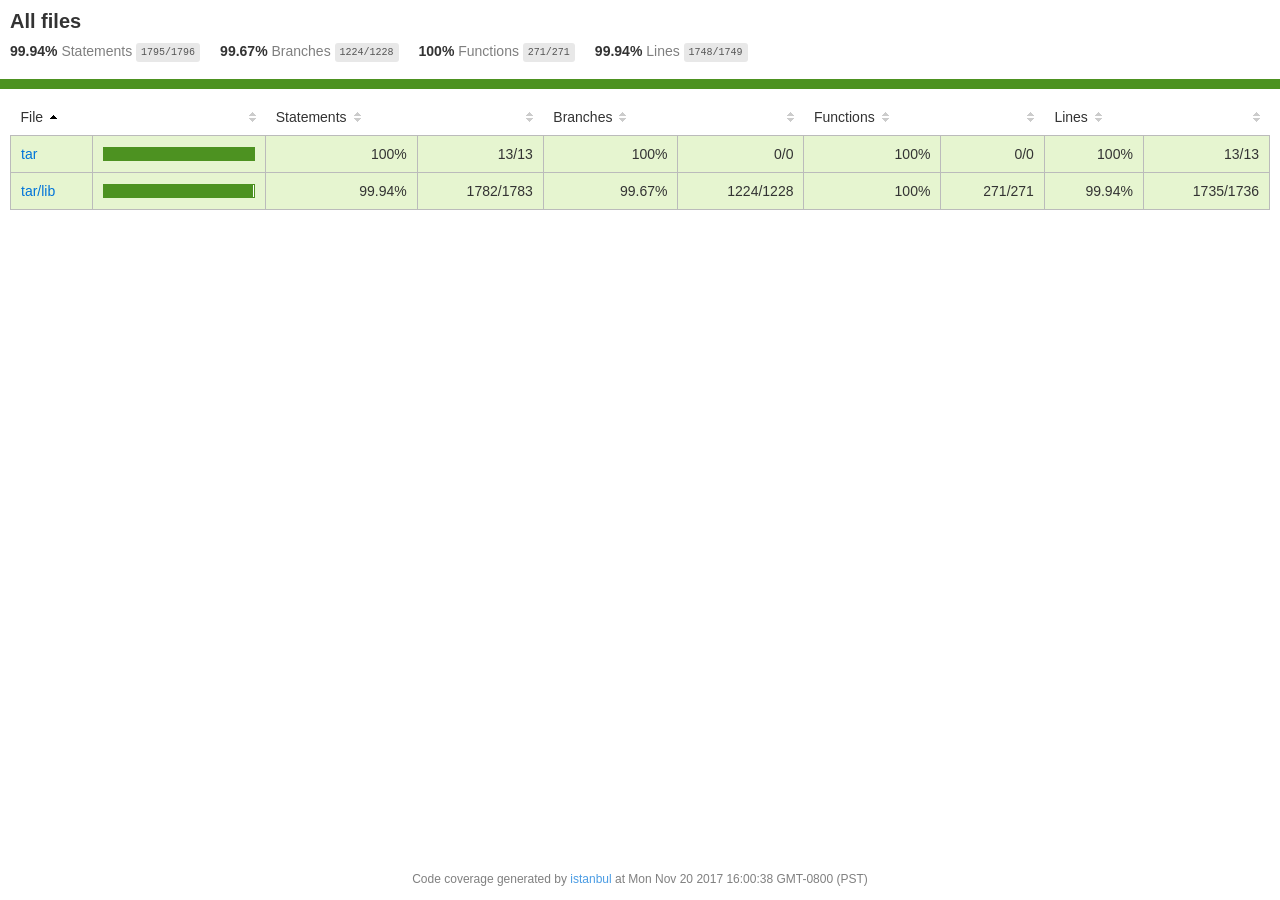
<file: SantanderProject/node_modules/tar/coverage/lcov-report/index.html>
<!doctype html>
<html lang="en">
<head>
    <title>Code coverage report for All files</title>
    <meta charset="utf-8" />
    <link rel="stylesheet" href="prettify.css" />
    <link rel="stylesheet" href="base.css" />
    <meta name="viewport" content="width=device-width, initial-scale=1">
    <style type='text/css'>
        .coverage-summary .sorter {
            background-image: url(sort-arrow-sprite.png);
        }
    </style>
</head>
<body>
<div class='wrapper'>
  <div class='pad1'>
    <h1>
      All files
    </h1>
    <div class='clearfix'>
      <div class='fl pad1y space-right2'>
        <span class="strong">99.94% </span>
        <span class="quiet">Statements</span>
        <span class='fraction'>1795/1796</span>
      </div>
      <div class='fl pad1y space-right2'>
        <span class="strong">99.67% </span>
        <span class="quiet">Branches</span>
        <span class='fraction'>1224/1228</span>
      </div>
      <div class='fl pad1y space-right2'>
        <span class="strong">100% </span>
        <span class="quiet">Functions</span>
        <span class='fraction'>271/271</span>
      </div>
      <div class='fl pad1y space-right2'>
        <span class="strong">99.94% </span>
        <span class="quiet">Lines</span>
        <span class='fraction'>1748/1749</span>
      </div>
    </div>
  </div>
  <div class='status-line high'></div>
<div class="pad1">
<table class="coverage-summary">
<thead>
<tr>
   <th data-col="file" data-fmt="html" data-html="true" class="file">File</th>
   <th data-col="pic" data-type="number" data-fmt="html" data-html="true" class="pic"></th>
   <th data-col="statements" data-type="number" data-fmt="pct" class="pct">Statements</th>
   <th data-col="statements_raw" data-type="number" data-fmt="html" class="abs"></th>
   <th data-col="branches" data-type="number" data-fmt="pct" class="pct">Branches</th>
   <th data-col="branches_raw" data-type="number" data-fmt="html" class="abs"></th>
   <th data-col="functions" data-type="number" data-fmt="pct" class="pct">Functions</th>
   <th data-col="functions_raw" data-type="number" data-fmt="html" class="abs"></th>
   <th data-col="lines" data-type="number" data-fmt="pct" class="pct">Lines</th>
   <th data-col="lines_raw" data-type="number" data-fmt="html" class="abs"></th>
</tr>
</thead>
<tbody><tr>
	<td class="file high" data-value="tar"><a href="tar/index.html">tar</a></td>
	<td data-value="100" class="pic high"><div class="chart"><div class="cover-fill cover-full" style="width: 100%;"></div><div class="cover-empty" style="width:0%;"></div></div></td>
	<td data-value="100" class="pct high">100%</td>
	<td data-value="13" class="abs high">13/13</td>
	<td data-value="100" class="pct high">100%</td>
	<td data-value="0" class="abs high">0/0</td>
	<td data-value="100" class="pct high">100%</td>
	<td data-value="0" class="abs high">0/0</td>
	<td data-value="100" class="pct high">100%</td>
	<td data-value="13" class="abs high">13/13</td>
	</tr>

<tr>
	<td class="file high" data-value="tar/lib"><a href="tar/lib/index.html">tar/lib</a></td>
	<td data-value="99.94" class="pic high"><div class="chart"><div class="cover-fill" style="width: 99%;"></div><div class="cover-empty" style="width:1%;"></div></div></td>
	<td data-value="99.94" class="pct high">99.94%</td>
	<td data-value="1783" class="abs high">1782/1783</td>
	<td data-value="99.67" class="pct high">99.67%</td>
	<td data-value="1228" class="abs high">1224/1228</td>
	<td data-value="100" class="pct high">100%</td>
	<td data-value="271" class="abs high">271/271</td>
	<td data-value="99.94" class="pct high">99.94%</td>
	<td data-value="1736" class="abs high">1735/1736</td>
	</tr>

</tbody>
</table>
</div><div class='push'></div><!-- for sticky footer -->
</div><!-- /wrapper -->
<div class='footer quiet pad2 space-top1 center small'>
  Code coverage
  generated by <a href="https://istanbul.js.org/" target="_blank">istanbul</a> at Mon Nov 20 2017 16:00:38 GMT-0800 (PST)
</div>
</div>
<script src="prettify.js"></script>
<script>
window.onload = function () {
        if (typeof prettyPrint === 'function') {
            prettyPrint();
        }
};
</script>
<script src="sorter.js"></script>
</body>
</html>
</file>
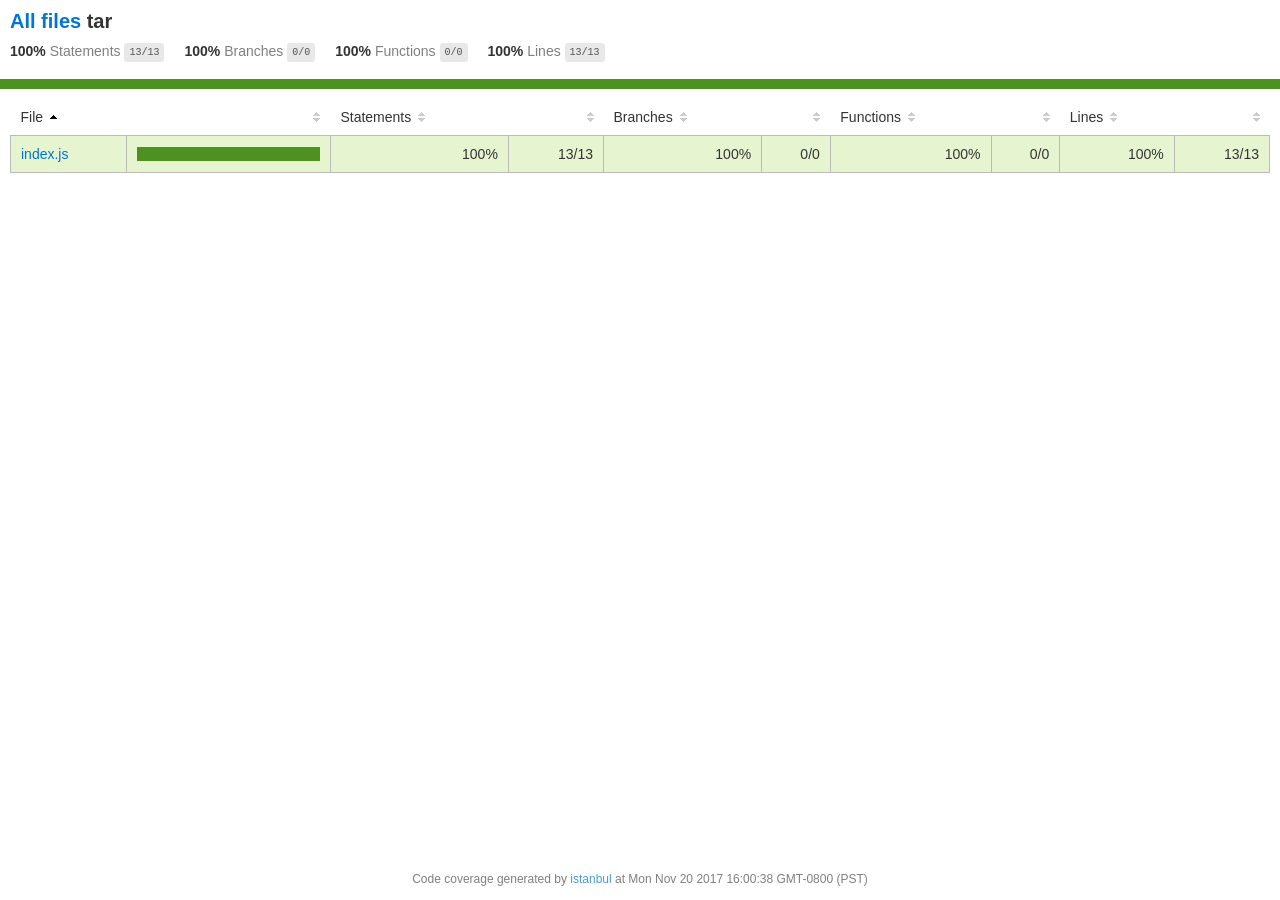
<file: SantanderProject/node_modules/tar/coverage/lcov-report/tar/index.html>
<!doctype html>
<html lang="en">
<head>
    <title>Code coverage report for tar</title>
    <meta charset="utf-8" />
    <link rel="stylesheet" href="../prettify.css" />
    <link rel="stylesheet" href="../base.css" />
    <meta name="viewport" content="width=device-width, initial-scale=1">
    <style type='text/css'>
        .coverage-summary .sorter {
            background-image: url(../sort-arrow-sprite.png);
        }
    </style>
</head>
<body>
<div class='wrapper'>
  <div class='pad1'>
    <h1>
      <a href="../index.html">All files</a> tar
    </h1>
    <div class='clearfix'>
      <div class='fl pad1y space-right2'>
        <span class="strong">100% </span>
        <span class="quiet">Statements</span>
        <span class='fraction'>13/13</span>
      </div>
      <div class='fl pad1y space-right2'>
        <span class="strong">100% </span>
        <span class="quiet">Branches</span>
        <span class='fraction'>0/0</span>
      </div>
      <div class='fl pad1y space-right2'>
        <span class="strong">100% </span>
        <span class="quiet">Functions</span>
        <span class='fraction'>0/0</span>
      </div>
      <div class='fl pad1y space-right2'>
        <span class="strong">100% </span>
        <span class="quiet">Lines</span>
        <span class='fraction'>13/13</span>
      </div>
    </div>
  </div>
  <div class='status-line high'></div>
<div class="pad1">
<table class="coverage-summary">
<thead>
<tr>
   <th data-col="file" data-fmt="html" data-html="true" class="file">File</th>
   <th data-col="pic" data-type="number" data-fmt="html" data-html="true" class="pic"></th>
   <th data-col="statements" data-type="number" data-fmt="pct" class="pct">Statements</th>
   <th data-col="statements_raw" data-type="number" data-fmt="html" class="abs"></th>
   <th data-col="branches" data-type="number" data-fmt="pct" class="pct">Branches</th>
   <th data-col="branches_raw" data-type="number" data-fmt="html" class="abs"></th>
   <th data-col="functions" data-type="number" data-fmt="pct" class="pct">Functions</th>
   <th data-col="functions_raw" data-type="number" data-fmt="html" class="abs"></th>
   <th data-col="lines" data-type="number" data-fmt="pct" class="pct">Lines</th>
   <th data-col="lines_raw" data-type="number" data-fmt="html" class="abs"></th>
</tr>
</thead>
<tbody><tr>
	<td class="file high" data-value="index.js"><a href="index.js.html">index.js</a></td>
	<td data-value="100" class="pic high"><div class="chart"><div class="cover-fill cover-full" style="width: 100%;"></div><div class="cover-empty" style="width:0%;"></div></div></td>
	<td data-value="100" class="pct high">100%</td>
	<td data-value="13" class="abs high">13/13</td>
	<td data-value="100" class="pct high">100%</td>
	<td data-value="0" class="abs high">0/0</td>
	<td data-value="100" class="pct high">100%</td>
	<td data-value="0" class="abs high">0/0</td>
	<td data-value="100" class="pct high">100%</td>
	<td data-value="13" class="abs high">13/13</td>
	</tr>

</tbody>
</table>
</div><div class='push'></div><!-- for sticky footer -->
</div><!-- /wrapper -->
<div class='footer quiet pad2 space-top1 center small'>
  Code coverage
  generated by <a href="https://istanbul.js.org/" target="_blank">istanbul</a> at Mon Nov 20 2017 16:00:38 GMT-0800 (PST)
</div>
</div>
<script src="../prettify.js"></script>
<script>
window.onload = function () {
        if (typeof prettyPrint === 'function') {
            prettyPrint();
        }
};
</script>
<script src="../sorter.js"></script>
</body>
</html>
</file>
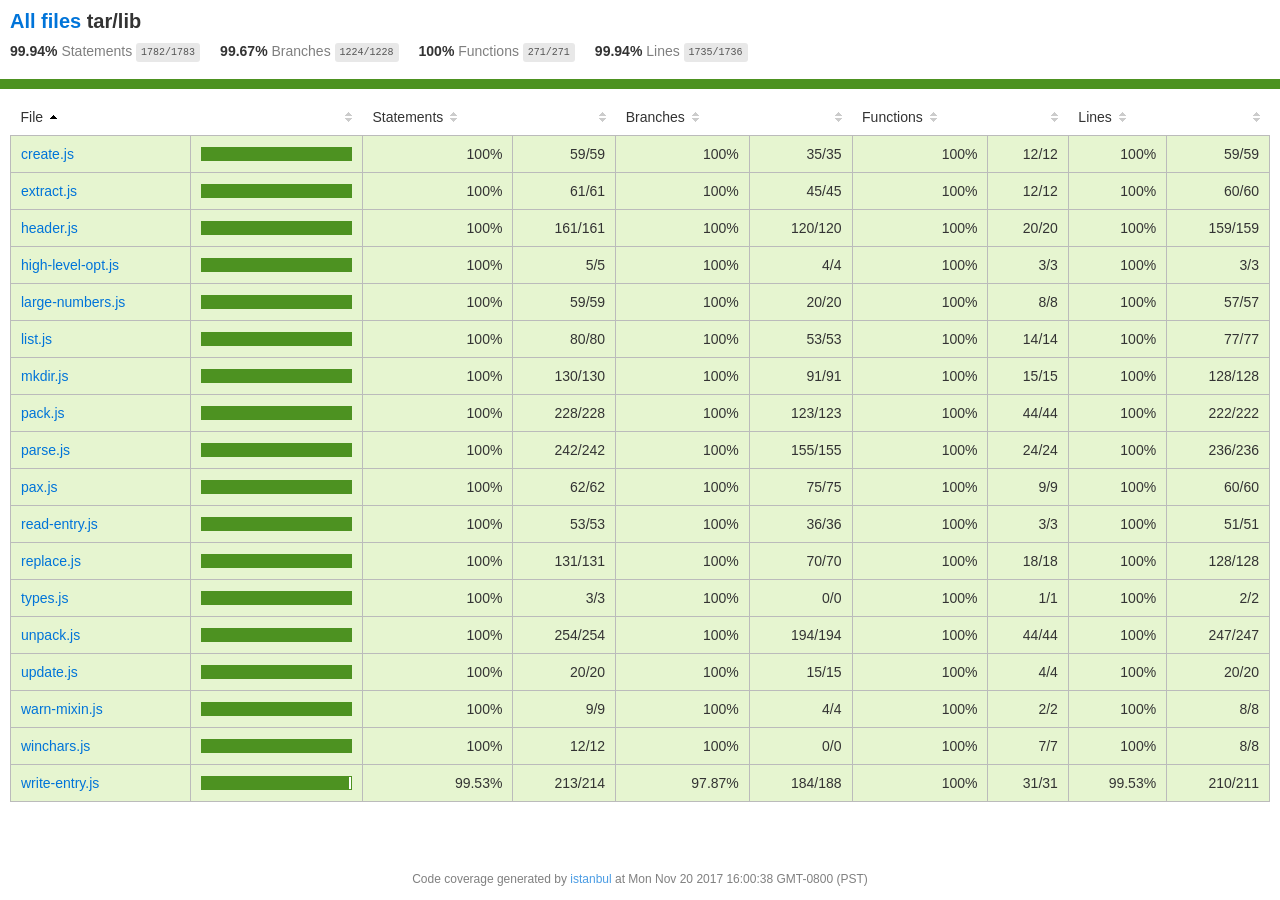
<file: SantanderProject/node_modules/tar/coverage/lcov-report/tar/lib/index.html>
<!doctype html>
<html lang="en">
<head>
    <title>Code coverage report for tar/lib</title>
    <meta charset="utf-8" />
    <link rel="stylesheet" href="../../prettify.css" />
    <link rel="stylesheet" href="../../base.css" />
    <meta name="viewport" content="width=device-width, initial-scale=1">
    <style type='text/css'>
        .coverage-summary .sorter {
            background-image: url(../../sort-arrow-sprite.png);
        }
    </style>
</head>
<body>
<div class='wrapper'>
  <div class='pad1'>
    <h1>
      <a href="../../index.html">All files</a> tar/lib
    </h1>
    <div class='clearfix'>
      <div class='fl pad1y space-right2'>
        <span class="strong">99.94% </span>
        <span class="quiet">Statements</span>
        <span class='fraction'>1782/1783</span>
      </div>
      <div class='fl pad1y space-right2'>
        <span class="strong">99.67% </span>
        <span class="quiet">Branches</span>
        <span class='fraction'>1224/1228</span>
      </div>
      <div class='fl pad1y space-right2'>
        <span class="strong">100% </span>
        <span class="quiet">Functions</span>
        <span class='fraction'>271/271</span>
      </div>
      <div class='fl pad1y space-right2'>
        <span class="strong">99.94% </span>
        <span class="quiet">Lines</span>
        <span class='fraction'>1735/1736</span>
      </div>
    </div>
  </div>
  <div class='status-line high'></div>
<div class="pad1">
<table class="coverage-summary">
<thead>
<tr>
   <th data-col="file" data-fmt="html" data-html="true" class="file">File</th>
   <th data-col="pic" data-type="number" data-fmt="html" data-html="true" class="pic"></th>
   <th data-col="statements" data-type="number" data-fmt="pct" class="pct">Statements</th>
   <th data-col="statements_raw" data-type="number" data-fmt="html" class="abs"></th>
   <th data-col="branches" data-type="number" data-fmt="pct" class="pct">Branches</th>
   <th data-col="branches_raw" data-type="number" data-fmt="html" class="abs"></th>
   <th data-col="functions" data-type="number" data-fmt="pct" class="pct">Functions</th>
   <th data-col="functions_raw" data-type="number" data-fmt="html" class="abs"></th>
   <th data-col="lines" data-type="number" data-fmt="pct" class="pct">Lines</th>
   <th data-col="lines_raw" data-type="number" data-fmt="html" class="abs"></th>
</tr>
</thead>
<tbody><tr>
	<td class="file high" data-value="create.js"><a href="create.js.html">create.js</a></td>
	<td data-value="100" class="pic high"><div class="chart"><div class="cover-fill cover-full" style="width: 100%;"></div><div class="cover-empty" style="width:0%;"></div></div></td>
	<td data-value="100" class="pct high">100%</td>
	<td data-value="59" class="abs high">59/59</td>
	<td data-value="100" class="pct high">100%</td>
	<td data-value="35" class="abs high">35/35</td>
	<td data-value="100" class="pct high">100%</td>
	<td data-value="12" class="abs high">12/12</td>
	<td data-value="100" class="pct high">100%</td>
	<td data-value="59" class="abs high">59/59</td>
	</tr>

<tr>
	<td class="file high" data-value="extract.js"><a href="extract.js.html">extract.js</a></td>
	<td data-value="100" class="pic high"><div class="chart"><div class="cover-fill cover-full" style="width: 100%;"></div><div class="cover-empty" style="width:0%;"></div></div></td>
	<td data-value="100" class="pct high">100%</td>
	<td data-value="61" class="abs high">61/61</td>
	<td data-value="100" class="pct high">100%</td>
	<td data-value="45" class="abs high">45/45</td>
	<td data-value="100" class="pct high">100%</td>
	<td data-value="12" class="abs high">12/12</td>
	<td data-value="100" class="pct high">100%</td>
	<td data-value="60" class="abs high">60/60</td>
	</tr>

<tr>
	<td class="file high" data-value="header.js"><a href="header.js.html">header.js</a></td>
	<td data-value="100" class="pic high"><div class="chart"><div class="cover-fill cover-full" style="width: 100%;"></div><div class="cover-empty" style="width:0%;"></div></div></td>
	<td data-value="100" class="pct high">100%</td>
	<td data-value="161" class="abs high">161/161</td>
	<td data-value="100" class="pct high">100%</td>
	<td data-value="120" class="abs high">120/120</td>
	<td data-value="100" class="pct high">100%</td>
	<td data-value="20" class="abs high">20/20</td>
	<td data-value="100" class="pct high">100%</td>
	<td data-value="159" class="abs high">159/159</td>
	</tr>

<tr>
	<td class="file high" data-value="high-level-opt.js"><a href="high-level-opt.js.html">high-level-opt.js</a></td>
	<td data-value="100" class="pic high"><div class="chart"><div class="cover-fill cover-full" style="width: 100%;"></div><div class="cover-empty" style="width:0%;"></div></div></td>
	<td data-value="100" class="pct high">100%</td>
	<td data-value="5" class="abs high">5/5</td>
	<td data-value="100" class="pct high">100%</td>
	<td data-value="4" class="abs high">4/4</td>
	<td data-value="100" class="pct high">100%</td>
	<td data-value="3" class="abs high">3/3</td>
	<td data-value="100" class="pct high">100%</td>
	<td data-value="3" class="abs high">3/3</td>
	</tr>

<tr>
	<td class="file high" data-value="large-numbers.js"><a href="large-numbers.js.html">large-numbers.js</a></td>
	<td data-value="100" class="pic high"><div class="chart"><div class="cover-fill cover-full" style="width: 100%;"></div><div class="cover-empty" style="width:0%;"></div></div></td>
	<td data-value="100" class="pct high">100%</td>
	<td data-value="59" class="abs high">59/59</td>
	<td data-value="100" class="pct high">100%</td>
	<td data-value="20" class="abs high">20/20</td>
	<td data-value="100" class="pct high">100%</td>
	<td data-value="8" class="abs high">8/8</td>
	<td data-value="100" class="pct high">100%</td>
	<td data-value="57" class="abs high">57/57</td>
	</tr>

<tr>
	<td class="file high" data-value="list.js"><a href="list.js.html">list.js</a></td>
	<td data-value="100" class="pic high"><div class="chart"><div class="cover-fill cover-full" style="width: 100%;"></div><div class="cover-empty" style="width:0%;"></div></div></td>
	<td data-value="100" class="pct high">100%</td>
	<td data-value="80" class="abs high">80/80</td>
	<td data-value="100" class="pct high">100%</td>
	<td data-value="53" class="abs high">53/53</td>
	<td data-value="100" class="pct high">100%</td>
	<td data-value="14" class="abs high">14/14</td>
	<td data-value="100" class="pct high">100%</td>
	<td data-value="77" class="abs high">77/77</td>
	</tr>

<tr>
	<td class="file high" data-value="mkdir.js"><a href="mkdir.js.html">mkdir.js</a></td>
	<td data-value="100" class="pic high"><div class="chart"><div class="cover-fill cover-full" style="width: 100%;"></div><div class="cover-empty" style="width:0%;"></div></div></td>
	<td data-value="100" class="pct high">100%</td>
	<td data-value="130" class="abs high">130/130</td>
	<td data-value="100" class="pct high">100%</td>
	<td data-value="91" class="abs high">91/91</td>
	<td data-value="100" class="pct high">100%</td>
	<td data-value="15" class="abs high">15/15</td>
	<td data-value="100" class="pct high">100%</td>
	<td data-value="128" class="abs high">128/128</td>
	</tr>

<tr>
	<td class="file high" data-value="pack.js"><a href="pack.js.html">pack.js</a></td>
	<td data-value="100" class="pic high"><div class="chart"><div class="cover-fill cover-full" style="width: 100%;"></div><div class="cover-empty" style="width:0%;"></div></div></td>
	<td data-value="100" class="pct high">100%</td>
	<td data-value="228" class="abs high">228/228</td>
	<td data-value="100" class="pct high">100%</td>
	<td data-value="123" class="abs high">123/123</td>
	<td data-value="100" class="pct high">100%</td>
	<td data-value="44" class="abs high">44/44</td>
	<td data-value="100" class="pct high">100%</td>
	<td data-value="222" class="abs high">222/222</td>
	</tr>

<tr>
	<td class="file high" data-value="parse.js"><a href="parse.js.html">parse.js</a></td>
	<td data-value="100" class="pic high"><div class="chart"><div class="cover-fill cover-full" style="width: 100%;"></div><div class="cover-empty" style="width:0%;"></div></div></td>
	<td data-value="100" class="pct high">100%</td>
	<td data-value="242" class="abs high">242/242</td>
	<td data-value="100" class="pct high">100%</td>
	<td data-value="155" class="abs high">155/155</td>
	<td data-value="100" class="pct high">100%</td>
	<td data-value="24" class="abs high">24/24</td>
	<td data-value="100" class="pct high">100%</td>
	<td data-value="236" class="abs high">236/236</td>
	</tr>

<tr>
	<td class="file high" data-value="pax.js"><a href="pax.js.html">pax.js</a></td>
	<td data-value="100" class="pic high"><div class="chart"><div class="cover-fill cover-full" style="width: 100%;"></div><div class="cover-empty" style="width:0%;"></div></div></td>
	<td data-value="100" class="pct high">100%</td>
	<td data-value="62" class="abs high">62/62</td>
	<td data-value="100" class="pct high">100%</td>
	<td data-value="75" class="abs high">75/75</td>
	<td data-value="100" class="pct high">100%</td>
	<td data-value="9" class="abs high">9/9</td>
	<td data-value="100" class="pct high">100%</td>
	<td data-value="60" class="abs high">60/60</td>
	</tr>

<tr>
	<td class="file high" data-value="read-entry.js"><a href="read-entry.js.html">read-entry.js</a></td>
	<td data-value="100" class="pic high"><div class="chart"><div class="cover-fill cover-full" style="width: 100%;"></div><div class="cover-empty" style="width:0%;"></div></div></td>
	<td data-value="100" class="pct high">100%</td>
	<td data-value="53" class="abs high">53/53</td>
	<td data-value="100" class="pct high">100%</td>
	<td data-value="36" class="abs high">36/36</td>
	<td data-value="100" class="pct high">100%</td>
	<td data-value="3" class="abs high">3/3</td>
	<td data-value="100" class="pct high">100%</td>
	<td data-value="51" class="abs high">51/51</td>
	</tr>

<tr>
	<td class="file high" data-value="replace.js"><a href="replace.js.html">replace.js</a></td>
	<td data-value="100" class="pic high"><div class="chart"><div class="cover-fill cover-full" style="width: 100%;"></div><div class="cover-empty" style="width:0%;"></div></div></td>
	<td data-value="100" class="pct high">100%</td>
	<td data-value="131" class="abs high">131/131</td>
	<td data-value="100" class="pct high">100%</td>
	<td data-value="70" class="abs high">70/70</td>
	<td data-value="100" class="pct high">100%</td>
	<td data-value="18" class="abs high">18/18</td>
	<td data-value="100" class="pct high">100%</td>
	<td data-value="128" class="abs high">128/128</td>
	</tr>

<tr>
	<td class="file high" data-value="types.js"><a href="types.js.html">types.js</a></td>
	<td data-value="100" class="pic high"><div class="chart"><div class="cover-fill cover-full" style="width: 100%;"></div><div class="cover-empty" style="width:0%;"></div></div></td>
	<td data-value="100" class="pct high">100%</td>
	<td data-value="3" class="abs high">3/3</td>
	<td data-value="100" class="pct high">100%</td>
	<td data-value="0" class="abs high">0/0</td>
	<td data-value="100" class="pct high">100%</td>
	<td data-value="1" class="abs high">1/1</td>
	<td data-value="100" class="pct high">100%</td>
	<td data-value="2" class="abs high">2/2</td>
	</tr>

<tr>
	<td class="file high" data-value="unpack.js"><a href="unpack.js.html">unpack.js</a></td>
	<td data-value="100" class="pic high"><div class="chart"><div class="cover-fill cover-full" style="width: 100%;"></div><div class="cover-empty" style="width:0%;"></div></div></td>
	<td data-value="100" class="pct high">100%</td>
	<td data-value="254" class="abs high">254/254</td>
	<td data-value="100" class="pct high">100%</td>
	<td data-value="194" class="abs high">194/194</td>
	<td data-value="100" class="pct high">100%</td>
	<td data-value="44" class="abs high">44/44</td>
	<td data-value="100" class="pct high">100%</td>
	<td data-value="247" class="abs high">247/247</td>
	</tr>

<tr>
	<td class="file high" data-value="update.js"><a href="update.js.html">update.js</a></td>
	<td data-value="100" class="pic high"><div class="chart"><div class="cover-fill cover-full" style="width: 100%;"></div><div class="cover-empty" style="width:0%;"></div></div></td>
	<td data-value="100" class="pct high">100%</td>
	<td data-value="20" class="abs high">20/20</td>
	<td data-value="100" class="pct high">100%</td>
	<td data-value="15" class="abs high">15/15</td>
	<td data-value="100" class="pct high">100%</td>
	<td data-value="4" class="abs high">4/4</td>
	<td data-value="100" class="pct high">100%</td>
	<td data-value="20" class="abs high">20/20</td>
	</tr>

<tr>
	<td class="file high" data-value="warn-mixin.js"><a href="warn-mixin.js.html">warn-mixin.js</a></td>
	<td data-value="100" class="pic high"><div class="chart"><div class="cover-fill cover-full" style="width: 100%;"></div><div class="cover-empty" style="width:0%;"></div></div></td>
	<td data-value="100" class="pct high">100%</td>
	<td data-value="9" class="abs high">9/9</td>
	<td data-value="100" class="pct high">100%</td>
	<td data-value="4" class="abs high">4/4</td>
	<td data-value="100" class="pct high">100%</td>
	<td data-value="2" class="abs high">2/2</td>
	<td data-value="100" class="pct high">100%</td>
	<td data-value="8" class="abs high">8/8</td>
	</tr>

<tr>
	<td class="file high" data-value="winchars.js"><a href="winchars.js.html">winchars.js</a></td>
	<td data-value="100" class="pic high"><div class="chart"><div class="cover-fill cover-full" style="width: 100%;"></div><div class="cover-empty" style="width:0%;"></div></div></td>
	<td data-value="100" class="pct high">100%</td>
	<td data-value="12" class="abs high">12/12</td>
	<td data-value="100" class="pct high">100%</td>
	<td data-value="0" class="abs high">0/0</td>
	<td data-value="100" class="pct high">100%</td>
	<td data-value="7" class="abs high">7/7</td>
	<td data-value="100" class="pct high">100%</td>
	<td data-value="8" class="abs high">8/8</td>
	</tr>

<tr>
	<td class="file high" data-value="write-entry.js"><a href="write-entry.js.html">write-entry.js</a></td>
	<td data-value="99.53" class="pic high"><div class="chart"><div class="cover-fill" style="width: 99%;"></div><div class="cover-empty" style="width:1%;"></div></div></td>
	<td data-value="99.53" class="pct high">99.53%</td>
	<td data-value="214" class="abs high">213/214</td>
	<td data-value="97.87" class="pct high">97.87%</td>
	<td data-value="188" class="abs high">184/188</td>
	<td data-value="100" class="pct high">100%</td>
	<td data-value="31" class="abs high">31/31</td>
	<td data-value="99.53" class="pct high">99.53%</td>
	<td data-value="211" class="abs high">210/211</td>
	</tr>

</tbody>
</table>
</div><div class='push'></div><!-- for sticky footer -->
</div><!-- /wrapper -->
<div class='footer quiet pad2 space-top1 center small'>
  Code coverage
  generated by <a href="https://istanbul.js.org/" target="_blank">istanbul</a> at Mon Nov 20 2017 16:00:38 GMT-0800 (PST)
</div>
</div>
<script src="../../prettify.js"></script>
<script>
window.onload = function () {
        if (typeof prettyPrint === 'function') {
            prettyPrint();
        }
};
</script>
<script src="../../sorter.js"></script>
</body>
</html>
</file>
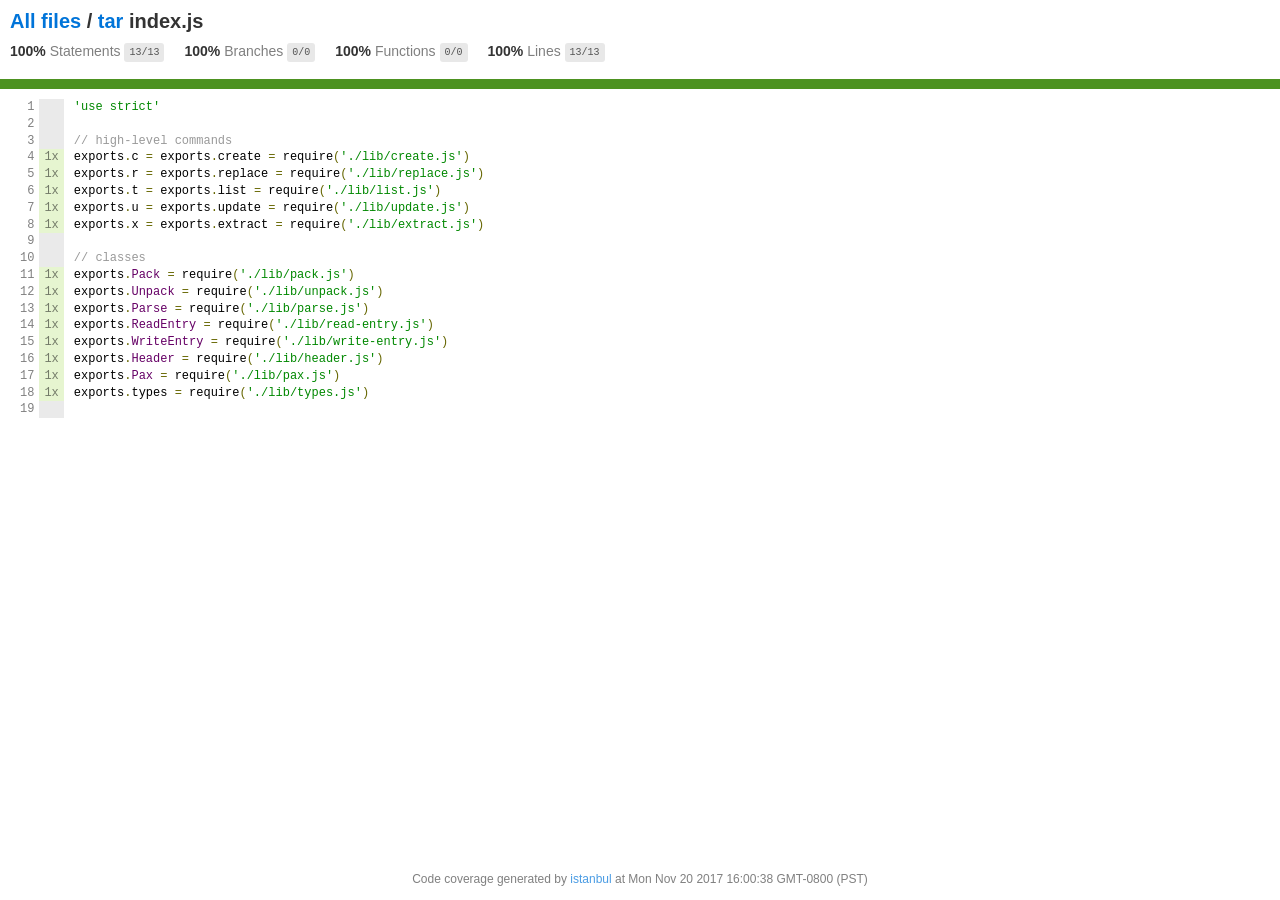
<file: SantanderProject/node_modules/tar/coverage/lcov-report/tar/index.js.html>
<!doctype html>
<html lang="en">
<head>
    <title>Code coverage report for tar/index.js</title>
    <meta charset="utf-8" />
    <link rel="stylesheet" href="../prettify.css" />
    <link rel="stylesheet" href="../base.css" />
    <meta name="viewport" content="width=device-width, initial-scale=1">
    <style type='text/css'>
        .coverage-summary .sorter {
            background-image: url(../sort-arrow-sprite.png);
        }
    </style>
</head>
<body>
<div class='wrapper'>
  <div class='pad1'>
    <h1>
      <a href="../index.html">All files</a> / <a href="index.html">tar</a> index.js
    </h1>
    <div class='clearfix'>
      <div class='fl pad1y space-right2'>
        <span class="strong">100% </span>
        <span class="quiet">Statements</span>
        <span class='fraction'>13/13</span>
      </div>
      <div class='fl pad1y space-right2'>
        <span class="strong">100% </span>
        <span class="quiet">Branches</span>
        <span class='fraction'>0/0</span>
      </div>
      <div class='fl pad1y space-right2'>
        <span class="strong">100% </span>
        <span class="quiet">Functions</span>
        <span class='fraction'>0/0</span>
      </div>
      <div class='fl pad1y space-right2'>
        <span class="strong">100% </span>
        <span class="quiet">Lines</span>
        <span class='fraction'>13/13</span>
      </div>
    </div>
  </div>
  <div class='status-line high'></div>
<pre><table class="coverage">
<tr><td class="line-count quiet">1
2
3
4
5
6
7
8
9
10
11
12
13
14
15
16
17
18
19</td><td class="line-coverage quiet"><span class="cline-any cline-neutral">&nbsp;</span>
<span class="cline-any cline-neutral">&nbsp;</span>
<span class="cline-any cline-neutral">&nbsp;</span>
<span class="cline-any cline-yes">1x</span>
<span class="cline-any cline-yes">1x</span>
<span class="cline-any cline-yes">1x</span>
<span class="cline-any cline-yes">1x</span>
<span class="cline-any cline-yes">1x</span>
<span class="cline-any cline-neutral">&nbsp;</span>
<span class="cline-any cline-neutral">&nbsp;</span>
<span class="cline-any cline-yes">1x</span>
<span class="cline-any cline-yes">1x</span>
<span class="cline-any cline-yes">1x</span>
<span class="cline-any cline-yes">1x</span>
<span class="cline-any cline-yes">1x</span>
<span class="cline-any cline-yes">1x</span>
<span class="cline-any cline-yes">1x</span>
<span class="cline-any cline-yes">1x</span>
<span class="cline-any cline-neutral">&nbsp;</span></td><td class="text"><pre class="prettyprint lang-js">'use strict'
&nbsp;
// high-level commands
exports.c = exports.create = require('./lib/create.js')
exports.r = exports.replace = require('./lib/replace.js')
exports.t = exports.list = require('./lib/list.js')
exports.u = exports.update = require('./lib/update.js')
exports.x = exports.extract = require('./lib/extract.js')
&nbsp;
// classes
exports.Pack = require('./lib/pack.js')
exports.Unpack = require('./lib/unpack.js')
exports.Parse = require('./lib/parse.js')
exports.ReadEntry = require('./lib/read-entry.js')
exports.WriteEntry = require('./lib/write-entry.js')
exports.Header = require('./lib/header.js')
exports.Pax = require('./lib/pax.js')
exports.types = require('./lib/types.js')
&nbsp;</pre></td></tr>
</table></pre>
<div class='push'></div><!-- for sticky footer -->
</div><!-- /wrapper -->
<div class='footer quiet pad2 space-top1 center small'>
  Code coverage
  generated by <a href="https://istanbul.js.org/" target="_blank">istanbul</a> at Mon Nov 20 2017 16:00:38 GMT-0800 (PST)
</div>
</div>
<script src="../prettify.js"></script>
<script>
window.onload = function () {
        if (typeof prettyPrint === 'function') {
            prettyPrint();
        }
};
</script>
<script src="../sorter.js"></script>
</body>
</html>
</file>
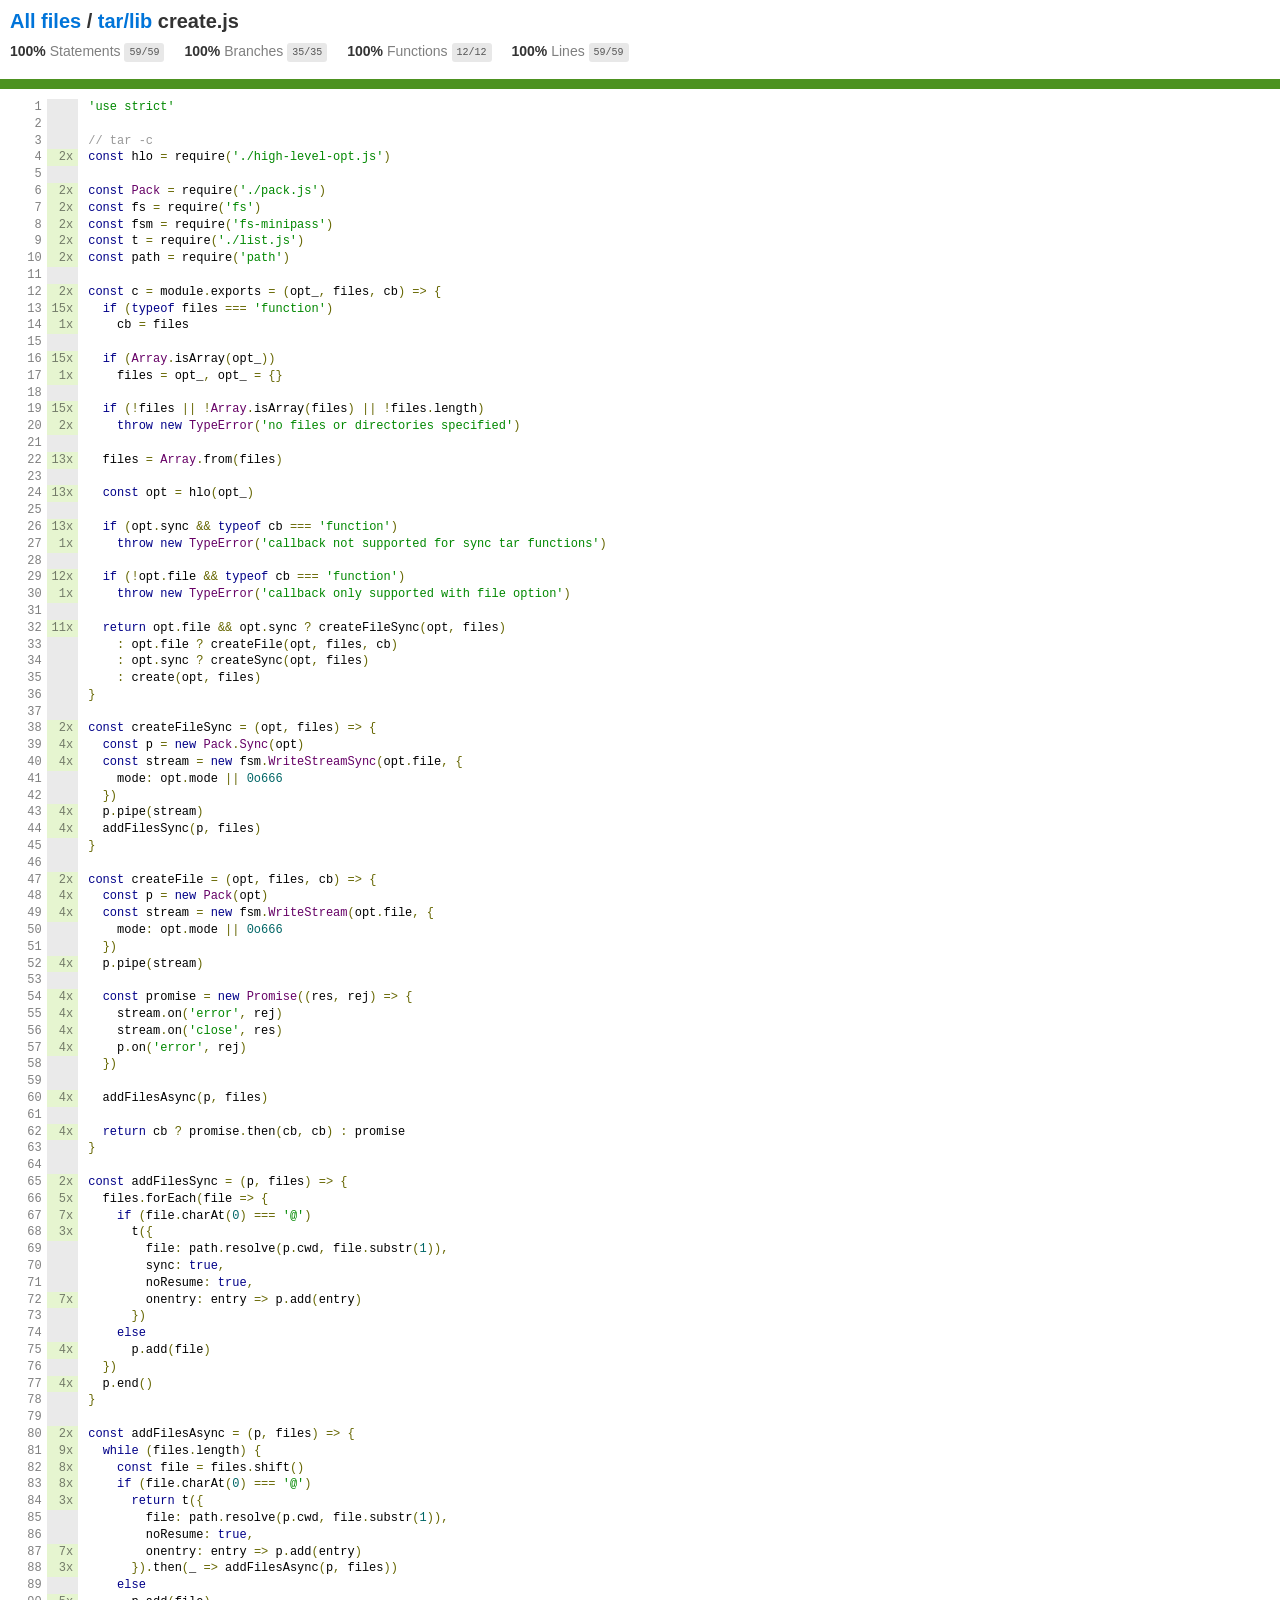
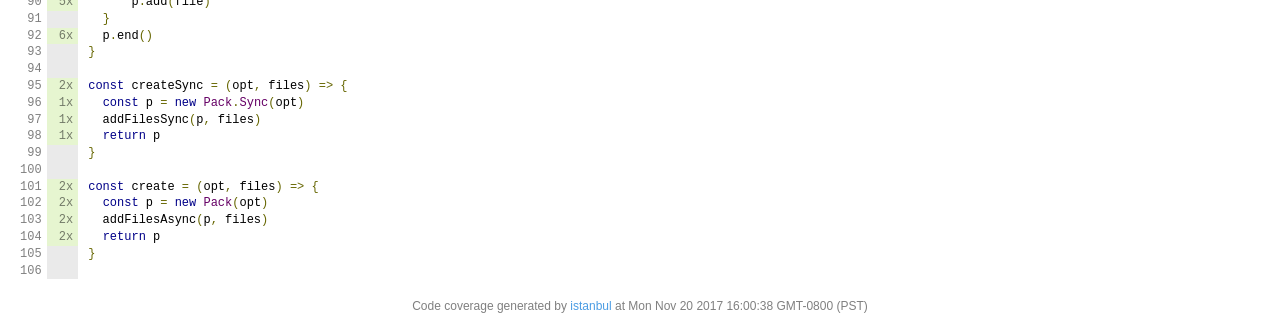
<file: SantanderProject/node_modules/tar/coverage/lcov-report/tar/lib/create.js.html>
<!doctype html>
<html lang="en">
<head>
    <title>Code coverage report for tar/lib/create.js</title>
    <meta charset="utf-8" />
    <link rel="stylesheet" href="../../prettify.css" />
    <link rel="stylesheet" href="../../base.css" />
    <meta name="viewport" content="width=device-width, initial-scale=1">
    <style type='text/css'>
        .coverage-summary .sorter {
            background-image: url(../../sort-arrow-sprite.png);
        }
    </style>
</head>
<body>
<div class='wrapper'>
  <div class='pad1'>
    <h1>
      <a href="../../index.html">All files</a> / <a href="index.html">tar/lib</a> create.js
    </h1>
    <div class='clearfix'>
      <div class='fl pad1y space-right2'>
        <span class="strong">100% </span>
        <span class="quiet">Statements</span>
        <span class='fraction'>59/59</span>
      </div>
      <div class='fl pad1y space-right2'>
        <span class="strong">100% </span>
        <span class="quiet">Branches</span>
        <span class='fraction'>35/35</span>
      </div>
      <div class='fl pad1y space-right2'>
        <span class="strong">100% </span>
        <span class="quiet">Functions</span>
        <span class='fraction'>12/12</span>
      </div>
      <div class='fl pad1y space-right2'>
        <span class="strong">100% </span>
        <span class="quiet">Lines</span>
        <span class='fraction'>59/59</span>
      </div>
    </div>
  </div>
  <div class='status-line high'></div>
<pre><table class="coverage">
<tr><td class="line-count quiet">1
2
3
4
5
6
7
8
9
10
11
12
13
14
15
16
17
18
19
20
21
22
23
24
25
26
27
28
29
30
31
32
33
34
35
36
37
38
39
40
41
42
43
44
45
46
47
48
49
50
51
52
53
54
55
56
57
58
59
60
61
62
63
64
65
66
67
68
69
70
71
72
73
74
75
76
77
78
79
80
81
82
83
84
85
86
87
88
89
90
91
92
93
94
95
96
97
98
99
100
101
102
103
104
105
106</td><td class="line-coverage quiet"><span class="cline-any cline-neutral">&nbsp;</span>
<span class="cline-any cline-neutral">&nbsp;</span>
<span class="cline-any cline-neutral">&nbsp;</span>
<span class="cline-any cline-yes">2x</span>
<span class="cline-any cline-neutral">&nbsp;</span>
<span class="cline-any cline-yes">2x</span>
<span class="cline-any cline-yes">2x</span>
<span class="cline-any cline-yes">2x</span>
<span class="cline-any cline-yes">2x</span>
<span class="cline-any cline-yes">2x</span>
<span class="cline-any cline-neutral">&nbsp;</span>
<span class="cline-any cline-yes">2x</span>
<span class="cline-any cline-yes">15x</span>
<span class="cline-any cline-yes">1x</span>
<span class="cline-any cline-neutral">&nbsp;</span>
<span class="cline-any cline-yes">15x</span>
<span class="cline-any cline-yes">1x</span>
<span class="cline-any cline-neutral">&nbsp;</span>
<span class="cline-any cline-yes">15x</span>
<span class="cline-any cline-yes">2x</span>
<span class="cline-any cline-neutral">&nbsp;</span>
<span class="cline-any cline-yes">13x</span>
<span class="cline-any cline-neutral">&nbsp;</span>
<span class="cline-any cline-yes">13x</span>
<span class="cline-any cline-neutral">&nbsp;</span>
<span class="cline-any cline-yes">13x</span>
<span class="cline-any cline-yes">1x</span>
<span class="cline-any cline-neutral">&nbsp;</span>
<span class="cline-any cline-yes">12x</span>
<span class="cline-any cline-yes">1x</span>
<span class="cline-any cline-neutral">&nbsp;</span>
<span class="cline-any cline-yes">11x</span>
<span class="cline-any cline-neutral">&nbsp;</span>
<span class="cline-any cline-neutral">&nbsp;</span>
<span class="cline-any cline-neutral">&nbsp;</span>
<span class="cline-any cline-neutral">&nbsp;</span>
<span class="cline-any cline-neutral">&nbsp;</span>
<span class="cline-any cline-yes">2x</span>
<span class="cline-any cline-yes">4x</span>
<span class="cline-any cline-yes">4x</span>
<span class="cline-any cline-neutral">&nbsp;</span>
<span class="cline-any cline-neutral">&nbsp;</span>
<span class="cline-any cline-yes">4x</span>
<span class="cline-any cline-yes">4x</span>
<span class="cline-any cline-neutral">&nbsp;</span>
<span class="cline-any cline-neutral">&nbsp;</span>
<span class="cline-any cline-yes">2x</span>
<span class="cline-any cline-yes">4x</span>
<span class="cline-any cline-yes">4x</span>
<span class="cline-any cline-neutral">&nbsp;</span>
<span class="cline-any cline-neutral">&nbsp;</span>
<span class="cline-any cline-yes">4x</span>
<span class="cline-any cline-neutral">&nbsp;</span>
<span class="cline-any cline-yes">4x</span>
<span class="cline-any cline-yes">4x</span>
<span class="cline-any cline-yes">4x</span>
<span class="cline-any cline-yes">4x</span>
<span class="cline-any cline-neutral">&nbsp;</span>
<span class="cline-any cline-neutral">&nbsp;</span>
<span class="cline-any cline-yes">4x</span>
<span class="cline-any cline-neutral">&nbsp;</span>
<span class="cline-any cline-yes">4x</span>
<span class="cline-any cline-neutral">&nbsp;</span>
<span class="cline-any cline-neutral">&nbsp;</span>
<span class="cline-any cline-yes">2x</span>
<span class="cline-any cline-yes">5x</span>
<span class="cline-any cline-yes">7x</span>
<span class="cline-any cline-yes">3x</span>
<span class="cline-any cline-neutral">&nbsp;</span>
<span class="cline-any cline-neutral">&nbsp;</span>
<span class="cline-any cline-neutral">&nbsp;</span>
<span class="cline-any cline-yes">7x</span>
<span class="cline-any cline-neutral">&nbsp;</span>
<span class="cline-any cline-neutral">&nbsp;</span>
<span class="cline-any cline-yes">4x</span>
<span class="cline-any cline-neutral">&nbsp;</span>
<span class="cline-any cline-yes">4x</span>
<span class="cline-any cline-neutral">&nbsp;</span>
<span class="cline-any cline-neutral">&nbsp;</span>
<span class="cline-any cline-yes">2x</span>
<span class="cline-any cline-yes">9x</span>
<span class="cline-any cline-yes">8x</span>
<span class="cline-any cline-yes">8x</span>
<span class="cline-any cline-yes">3x</span>
<span class="cline-any cline-neutral">&nbsp;</span>
<span class="cline-any cline-neutral">&nbsp;</span>
<span class="cline-any cline-yes">7x</span>
<span class="cline-any cline-yes">3x</span>
<span class="cline-any cline-neutral">&nbsp;</span>
<span class="cline-any cline-yes">5x</span>
<span class="cline-any cline-neutral">&nbsp;</span>
<span class="cline-any cline-yes">6x</span>
<span class="cline-any cline-neutral">&nbsp;</span>
<span class="cline-any cline-neutral">&nbsp;</span>
<span class="cline-any cline-yes">2x</span>
<span class="cline-any cline-yes">1x</span>
<span class="cline-any cline-yes">1x</span>
<span class="cline-any cline-yes">1x</span>
<span class="cline-any cline-neutral">&nbsp;</span>
<span class="cline-any cline-neutral">&nbsp;</span>
<span class="cline-any cline-yes">2x</span>
<span class="cline-any cline-yes">2x</span>
<span class="cline-any cline-yes">2x</span>
<span class="cline-any cline-yes">2x</span>
<span class="cline-any cline-neutral">&nbsp;</span>
<span class="cline-any cline-neutral">&nbsp;</span></td><td class="text"><pre class="prettyprint lang-js">'use strict'
&nbsp;
// tar -c
const hlo = require('./high-level-opt.js')
&nbsp;
const Pack = require('./pack.js')
const fs = require('fs')
const fsm = require('fs-minipass')
const t = require('./list.js')
const path = require('path')
&nbsp;
const c = module.exports = (opt_, files, cb) =&gt; {
  if (typeof files === 'function')
    cb = files
&nbsp;
  if (Array.isArray(opt_))
    files = opt_, opt_ = {}
&nbsp;
  if (!files || !Array.isArray(files) || !files.length)
    throw new TypeError('no files or directories specified')
&nbsp;
  files = Array.from(files)
&nbsp;
  const opt = hlo(opt_)
&nbsp;
  if (opt.sync &amp;&amp; typeof cb === 'function')
    throw new TypeError('callback not supported for sync tar functions')
&nbsp;
  if (!opt.file &amp;&amp; typeof cb === 'function')
    throw new TypeError('callback only supported with file option')
&nbsp;
  return opt.file &amp;&amp; opt.sync ? createFileSync(opt, files)
    : opt.file ? createFile(opt, files, cb)
    : opt.sync ? createSync(opt, files)
    : create(opt, files)
}
&nbsp;
const createFileSync = (opt, files) =&gt; {
  const p = new Pack.Sync(opt)
  const stream = new fsm.WriteStreamSync(opt.file, {
    mode: opt.mode || 0o666
  })
  p.pipe(stream)
  addFilesSync(p, files)
}
&nbsp;
const createFile = (opt, files, cb) =&gt; {
  const p = new Pack(opt)
  const stream = new fsm.WriteStream(opt.file, {
    mode: opt.mode || 0o666
  })
  p.pipe(stream)
&nbsp;
  const promise = new Promise((res, rej) =&gt; {
    stream.on('error', rej)
    stream.on('close', res)
    p.on('error', rej)
  })
&nbsp;
  addFilesAsync(p, files)
&nbsp;
  return cb ? promise.then(cb, cb) : promise
}
&nbsp;
const addFilesSync = (p, files) =&gt; {
  files.forEach(file =&gt; {
    if (file.charAt(0) === '@')
      t({
        file: path.resolve(p.cwd, file.substr(1)),
        sync: true,
        noResume: true,
        onentry: entry =&gt; p.add(entry)
      })
    else
      p.add(file)
  })
  p.end()
}
&nbsp;
const addFilesAsync = (p, files) =&gt; {
  while (files.length) {
    const file = files.shift()
    if (file.charAt(0) === '@')
      return t({
        file: path.resolve(p.cwd, file.substr(1)),
        noResume: true,
        onentry: entry =&gt; p.add(entry)
      }).then(_ =&gt; addFilesAsync(p, files))
    else
      p.add(file)
  }
  p.end()
}
&nbsp;
const createSync = (opt, files) =&gt; {
  const p = new Pack.Sync(opt)
  addFilesSync(p, files)
  return p
}
&nbsp;
const create = (opt, files) =&gt; {
  const p = new Pack(opt)
  addFilesAsync(p, files)
  return p
}
&nbsp;</pre></td></tr>
</table></pre>
<div class='push'></div><!-- for sticky footer -->
</div><!-- /wrapper -->
<div class='footer quiet pad2 space-top1 center small'>
  Code coverage
  generated by <a href="https://istanbul.js.org/" target="_blank">istanbul</a> at Mon Nov 20 2017 16:00:38 GMT-0800 (PST)
</div>
</div>
<script src="../../prettify.js"></script>
<script>
window.onload = function () {
        if (typeof prettyPrint === 'function') {
            prettyPrint();
        }
};
</script>
<script src="../../sorter.js"></script>
</body>
</html>
</file>
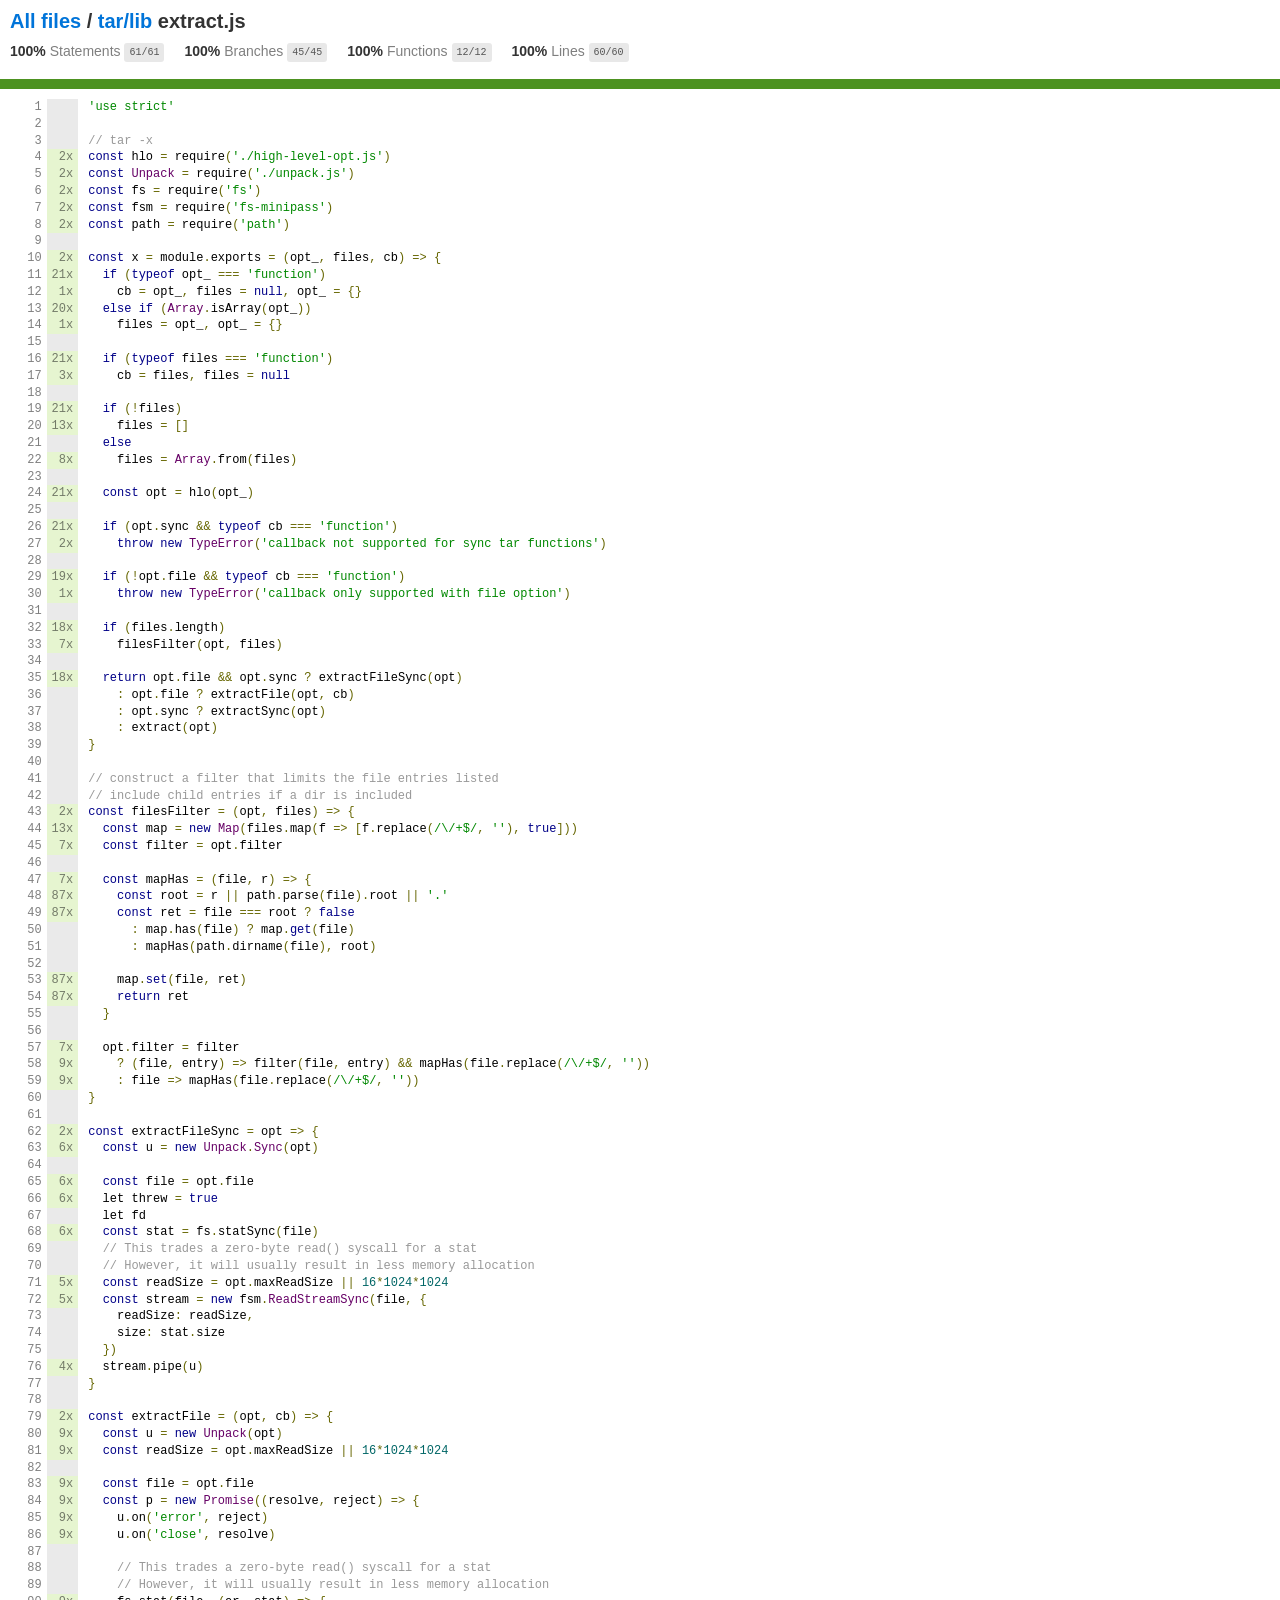
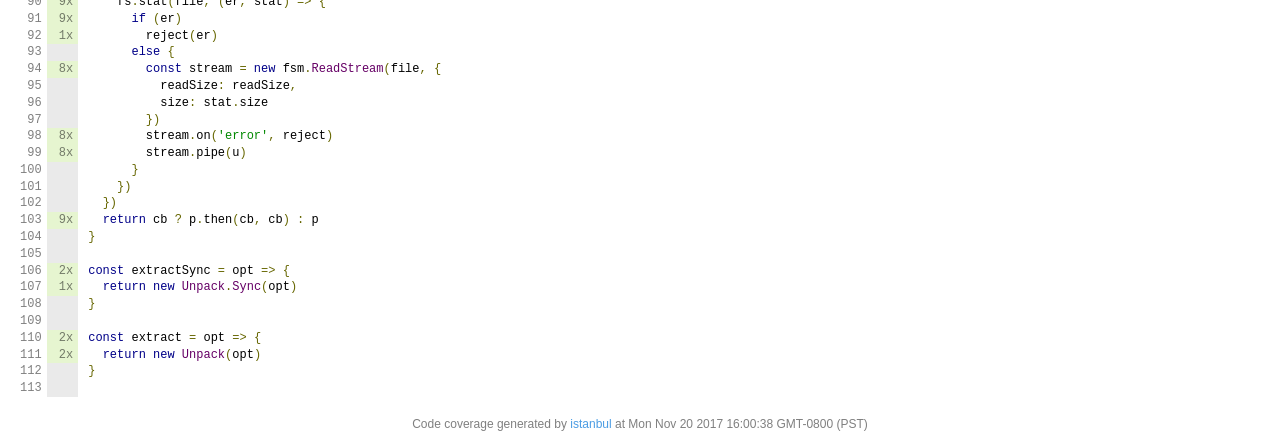
<file: SantanderProject/node_modules/tar/coverage/lcov-report/tar/lib/extract.js.html>
<!doctype html>
<html lang="en">
<head>
    <title>Code coverage report for tar/lib/extract.js</title>
    <meta charset="utf-8" />
    <link rel="stylesheet" href="../../prettify.css" />
    <link rel="stylesheet" href="../../base.css" />
    <meta name="viewport" content="width=device-width, initial-scale=1">
    <style type='text/css'>
        .coverage-summary .sorter {
            background-image: url(../../sort-arrow-sprite.png);
        }
    </style>
</head>
<body>
<div class='wrapper'>
  <div class='pad1'>
    <h1>
      <a href="../../index.html">All files</a> / <a href="index.html">tar/lib</a> extract.js
    </h1>
    <div class='clearfix'>
      <div class='fl pad1y space-right2'>
        <span class="strong">100% </span>
        <span class="quiet">Statements</span>
        <span class='fraction'>61/61</span>
      </div>
      <div class='fl pad1y space-right2'>
        <span class="strong">100% </span>
        <span class="quiet">Branches</span>
        <span class='fraction'>45/45</span>
      </div>
      <div class='fl pad1y space-right2'>
        <span class="strong">100% </span>
        <span class="quiet">Functions</span>
        <span class='fraction'>12/12</span>
      </div>
      <div class='fl pad1y space-right2'>
        <span class="strong">100% </span>
        <span class="quiet">Lines</span>
        <span class='fraction'>60/60</span>
      </div>
    </div>
  </div>
  <div class='status-line high'></div>
<pre><table class="coverage">
<tr><td class="line-count quiet">1
2
3
4
5
6
7
8
9
10
11
12
13
14
15
16
17
18
19
20
21
22
23
24
25
26
27
28
29
30
31
32
33
34
35
36
37
38
39
40
41
42
43
44
45
46
47
48
49
50
51
52
53
54
55
56
57
58
59
60
61
62
63
64
65
66
67
68
69
70
71
72
73
74
75
76
77
78
79
80
81
82
83
84
85
86
87
88
89
90
91
92
93
94
95
96
97
98
99
100
101
102
103
104
105
106
107
108
109
110
111
112
113</td><td class="line-coverage quiet"><span class="cline-any cline-neutral">&nbsp;</span>
<span class="cline-any cline-neutral">&nbsp;</span>
<span class="cline-any cline-neutral">&nbsp;</span>
<span class="cline-any cline-yes">2x</span>
<span class="cline-any cline-yes">2x</span>
<span class="cline-any cline-yes">2x</span>
<span class="cline-any cline-yes">2x</span>
<span class="cline-any cline-yes">2x</span>
<span class="cline-any cline-neutral">&nbsp;</span>
<span class="cline-any cline-yes">2x</span>
<span class="cline-any cline-yes">21x</span>
<span class="cline-any cline-yes">1x</span>
<span class="cline-any cline-yes">20x</span>
<span class="cline-any cline-yes">1x</span>
<span class="cline-any cline-neutral">&nbsp;</span>
<span class="cline-any cline-yes">21x</span>
<span class="cline-any cline-yes">3x</span>
<span class="cline-any cline-neutral">&nbsp;</span>
<span class="cline-any cline-yes">21x</span>
<span class="cline-any cline-yes">13x</span>
<span class="cline-any cline-neutral">&nbsp;</span>
<span class="cline-any cline-yes">8x</span>
<span class="cline-any cline-neutral">&nbsp;</span>
<span class="cline-any cline-yes">21x</span>
<span class="cline-any cline-neutral">&nbsp;</span>
<span class="cline-any cline-yes">21x</span>
<span class="cline-any cline-yes">2x</span>
<span class="cline-any cline-neutral">&nbsp;</span>
<span class="cline-any cline-yes">19x</span>
<span class="cline-any cline-yes">1x</span>
<span class="cline-any cline-neutral">&nbsp;</span>
<span class="cline-any cline-yes">18x</span>
<span class="cline-any cline-yes">7x</span>
<span class="cline-any cline-neutral">&nbsp;</span>
<span class="cline-any cline-yes">18x</span>
<span class="cline-any cline-neutral">&nbsp;</span>
<span class="cline-any cline-neutral">&nbsp;</span>
<span class="cline-any cline-neutral">&nbsp;</span>
<span class="cline-any cline-neutral">&nbsp;</span>
<span class="cline-any cline-neutral">&nbsp;</span>
<span class="cline-any cline-neutral">&nbsp;</span>
<span class="cline-any cline-neutral">&nbsp;</span>
<span class="cline-any cline-yes">2x</span>
<span class="cline-any cline-yes">13x</span>
<span class="cline-any cline-yes">7x</span>
<span class="cline-any cline-neutral">&nbsp;</span>
<span class="cline-any cline-yes">7x</span>
<span class="cline-any cline-yes">87x</span>
<span class="cline-any cline-yes">87x</span>
<span class="cline-any cline-neutral">&nbsp;</span>
<span class="cline-any cline-neutral">&nbsp;</span>
<span class="cline-any cline-neutral">&nbsp;</span>
<span class="cline-any cline-yes">87x</span>
<span class="cline-any cline-yes">87x</span>
<span class="cline-any cline-neutral">&nbsp;</span>
<span class="cline-any cline-neutral">&nbsp;</span>
<span class="cline-any cline-yes">7x</span>
<span class="cline-any cline-yes">9x</span>
<span class="cline-any cline-yes">9x</span>
<span class="cline-any cline-neutral">&nbsp;</span>
<span class="cline-any cline-neutral">&nbsp;</span>
<span class="cline-any cline-yes">2x</span>
<span class="cline-any cline-yes">6x</span>
<span class="cline-any cline-neutral">&nbsp;</span>
<span class="cline-any cline-yes">6x</span>
<span class="cline-any cline-yes">6x</span>
<span class="cline-any cline-neutral">&nbsp;</span>
<span class="cline-any cline-yes">6x</span>
<span class="cline-any cline-neutral">&nbsp;</span>
<span class="cline-any cline-neutral">&nbsp;</span>
<span class="cline-any cline-yes">5x</span>
<span class="cline-any cline-yes">5x</span>
<span class="cline-any cline-neutral">&nbsp;</span>
<span class="cline-any cline-neutral">&nbsp;</span>
<span class="cline-any cline-neutral">&nbsp;</span>
<span class="cline-any cline-yes">4x</span>
<span class="cline-any cline-neutral">&nbsp;</span>
<span class="cline-any cline-neutral">&nbsp;</span>
<span class="cline-any cline-yes">2x</span>
<span class="cline-any cline-yes">9x</span>
<span class="cline-any cline-yes">9x</span>
<span class="cline-any cline-neutral">&nbsp;</span>
<span class="cline-any cline-yes">9x</span>
<span class="cline-any cline-yes">9x</span>
<span class="cline-any cline-yes">9x</span>
<span class="cline-any cline-yes">9x</span>
<span class="cline-any cline-neutral">&nbsp;</span>
<span class="cline-any cline-neutral">&nbsp;</span>
<span class="cline-any cline-neutral">&nbsp;</span>
<span class="cline-any cline-yes">9x</span>
<span class="cline-any cline-yes">9x</span>
<span class="cline-any cline-yes">1x</span>
<span class="cline-any cline-neutral">&nbsp;</span>
<span class="cline-any cline-yes">8x</span>
<span class="cline-any cline-neutral">&nbsp;</span>
<span class="cline-any cline-neutral">&nbsp;</span>
<span class="cline-any cline-neutral">&nbsp;</span>
<span class="cline-any cline-yes">8x</span>
<span class="cline-any cline-yes">8x</span>
<span class="cline-any cline-neutral">&nbsp;</span>
<span class="cline-any cline-neutral">&nbsp;</span>
<span class="cline-any cline-neutral">&nbsp;</span>
<span class="cline-any cline-yes">9x</span>
<span class="cline-any cline-neutral">&nbsp;</span>
<span class="cline-any cline-neutral">&nbsp;</span>
<span class="cline-any cline-yes">2x</span>
<span class="cline-any cline-yes">1x</span>
<span class="cline-any cline-neutral">&nbsp;</span>
<span class="cline-any cline-neutral">&nbsp;</span>
<span class="cline-any cline-yes">2x</span>
<span class="cline-any cline-yes">2x</span>
<span class="cline-any cline-neutral">&nbsp;</span>
<span class="cline-any cline-neutral">&nbsp;</span></td><td class="text"><pre class="prettyprint lang-js">'use strict'
&nbsp;
// tar -x
const hlo = require('./high-level-opt.js')
const Unpack = require('./unpack.js')
const fs = require('fs')
const fsm = require('fs-minipass')
const path = require('path')
&nbsp;
const x = module.exports = (opt_, files, cb) =&gt; {
  if (typeof opt_ === 'function')
    cb = opt_, files = null, opt_ = {}
  else if (Array.isArray(opt_))
    files = opt_, opt_ = {}
&nbsp;
  if (typeof files === 'function')
    cb = files, files = null
&nbsp;
  if (!files)
    files = []
  else
    files = Array.from(files)
&nbsp;
  const opt = hlo(opt_)
&nbsp;
  if (opt.sync &amp;&amp; typeof cb === 'function')
    throw new TypeError('callback not supported for sync tar functions')
&nbsp;
  if (!opt.file &amp;&amp; typeof cb === 'function')
    throw new TypeError('callback only supported with file option')
&nbsp;
  if (files.length)
    filesFilter(opt, files)
&nbsp;
  return opt.file &amp;&amp; opt.sync ? extractFileSync(opt)
    : opt.file ? extractFile(opt, cb)
    : opt.sync ? extractSync(opt)
    : extract(opt)
}
&nbsp;
// construct a filter that limits the file entries listed
// include child entries if a dir is included
const filesFilter = (opt, files) =&gt; {
  const map = new Map(files.map(f =&gt; [f.replace(/\/+$/, ''), true]))
  const filter = opt.filter
&nbsp;
  const mapHas = (file, r) =&gt; {
    const root = r || path.parse(file).root || '.'
    const ret = file === root ? false
      : map.has(file) ? map.get(file)
      : mapHas(path.dirname(file), root)
&nbsp;
    map.set(file, ret)
    return ret
  }
&nbsp;
  opt.filter = filter
    ? (file, entry) =&gt; filter(file, entry) &amp;&amp; mapHas(file.replace(/\/+$/, ''))
    : file =&gt; mapHas(file.replace(/\/+$/, ''))
}
&nbsp;
const extractFileSync = opt =&gt; {
  const u = new Unpack.Sync(opt)
&nbsp;
  const file = opt.file
  let threw = true
  let fd
  const stat = fs.statSync(file)
  // This trades a zero-byte read() syscall for a stat
  // However, it will usually result in less memory allocation
  const readSize = opt.maxReadSize || 16*1024*1024
  const stream = new fsm.ReadStreamSync(file, {
    readSize: readSize,
    size: stat.size
  })
  stream.pipe(u)
}
&nbsp;
const extractFile = (opt, cb) =&gt; {
  const u = new Unpack(opt)
  const readSize = opt.maxReadSize || 16*1024*1024
&nbsp;
  const file = opt.file
  const p = new Promise((resolve, reject) =&gt; {
    u.on('error', reject)
    u.on('close', resolve)
&nbsp;
    // This trades a zero-byte read() syscall for a stat
    // However, it will usually result in less memory allocation
    fs.stat(file, (er, stat) =&gt; {
      if (er)
        reject(er)
      else {
        const stream = new fsm.ReadStream(file, {
          readSize: readSize,
          size: stat.size
        })
        stream.on('error', reject)
        stream.pipe(u)
      }
    })
  })
  return cb ? p.then(cb, cb) : p
}
&nbsp;
const extractSync = opt =&gt; {
  return new Unpack.Sync(opt)
}
&nbsp;
const extract = opt =&gt; {
  return new Unpack(opt)
}
&nbsp;</pre></td></tr>
</table></pre>
<div class='push'></div><!-- for sticky footer -->
</div><!-- /wrapper -->
<div class='footer quiet pad2 space-top1 center small'>
  Code coverage
  generated by <a href="https://istanbul.js.org/" target="_blank">istanbul</a> at Mon Nov 20 2017 16:00:38 GMT-0800 (PST)
</div>
</div>
<script src="../../prettify.js"></script>
<script>
window.onload = function () {
        if (typeof prettyPrint === 'function') {
            prettyPrint();
        }
};
</script>
<script src="../../sorter.js"></script>
</body>
</html>
</file>
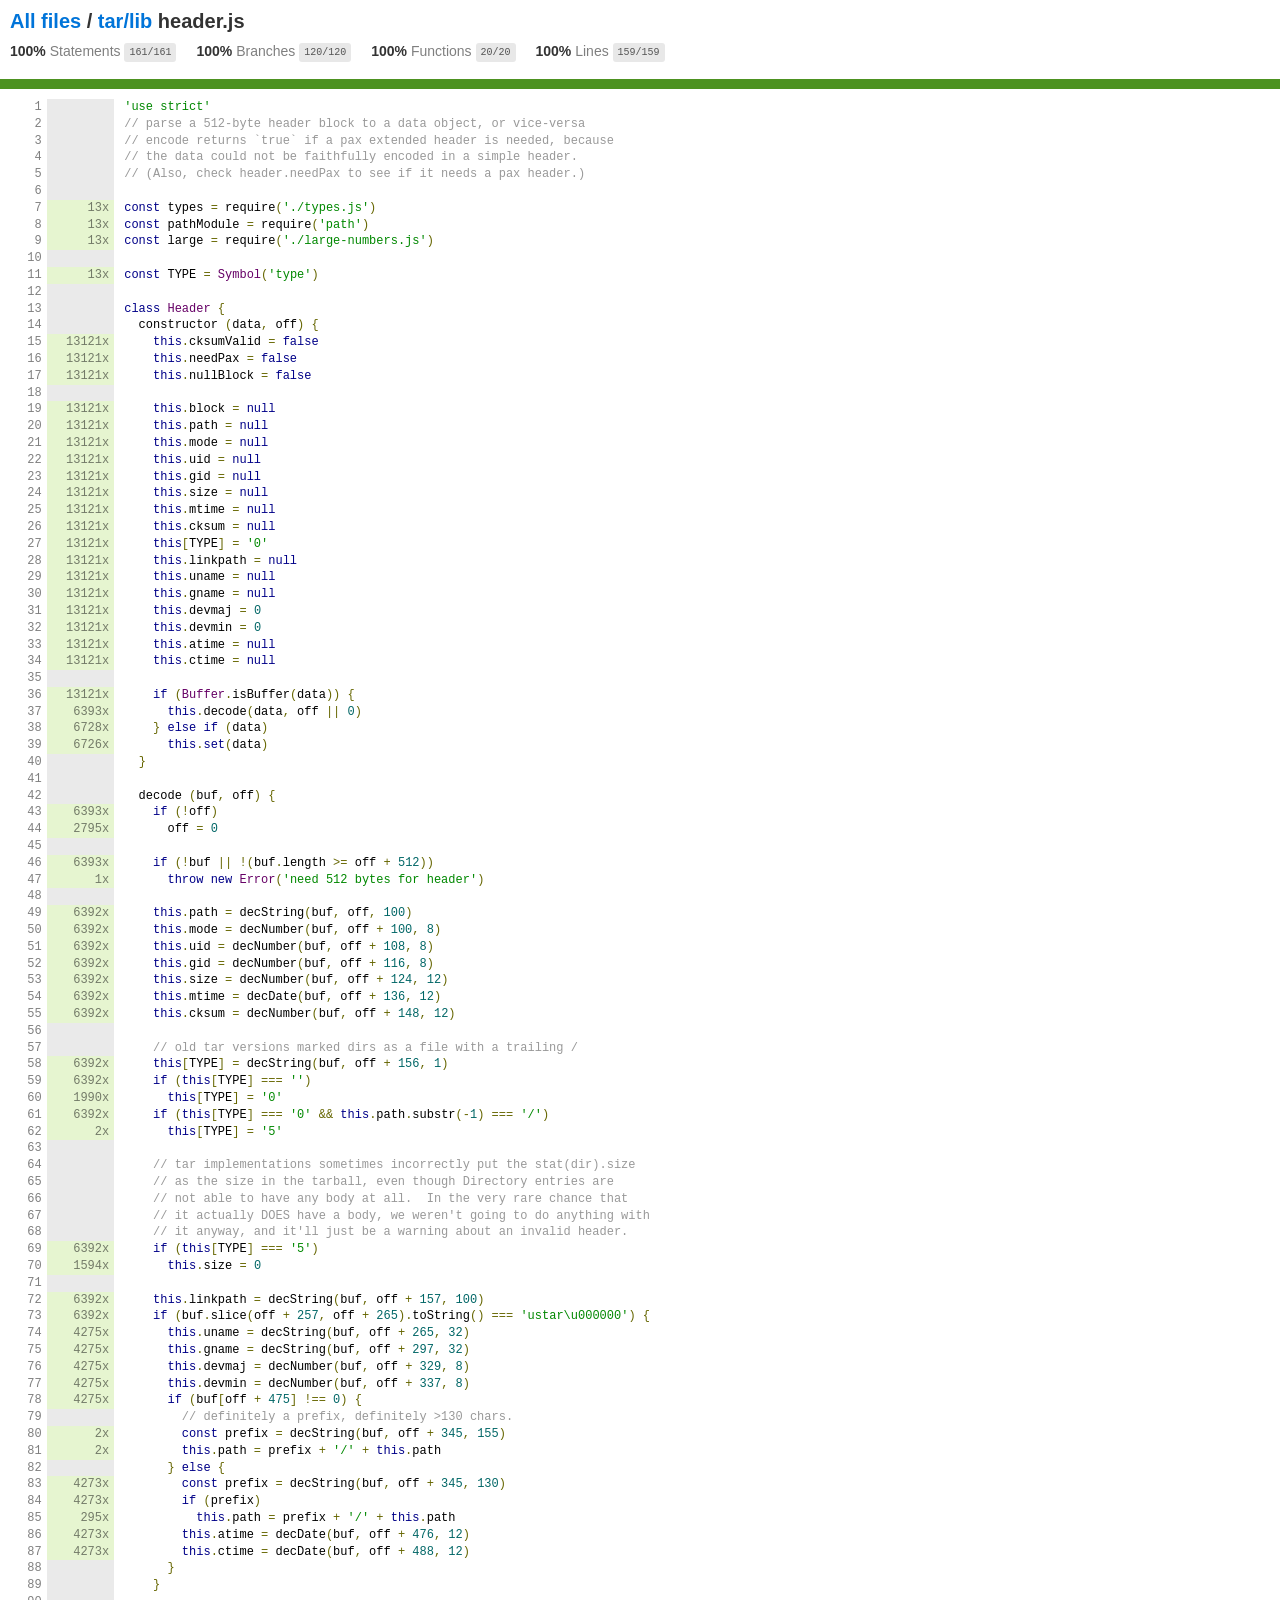
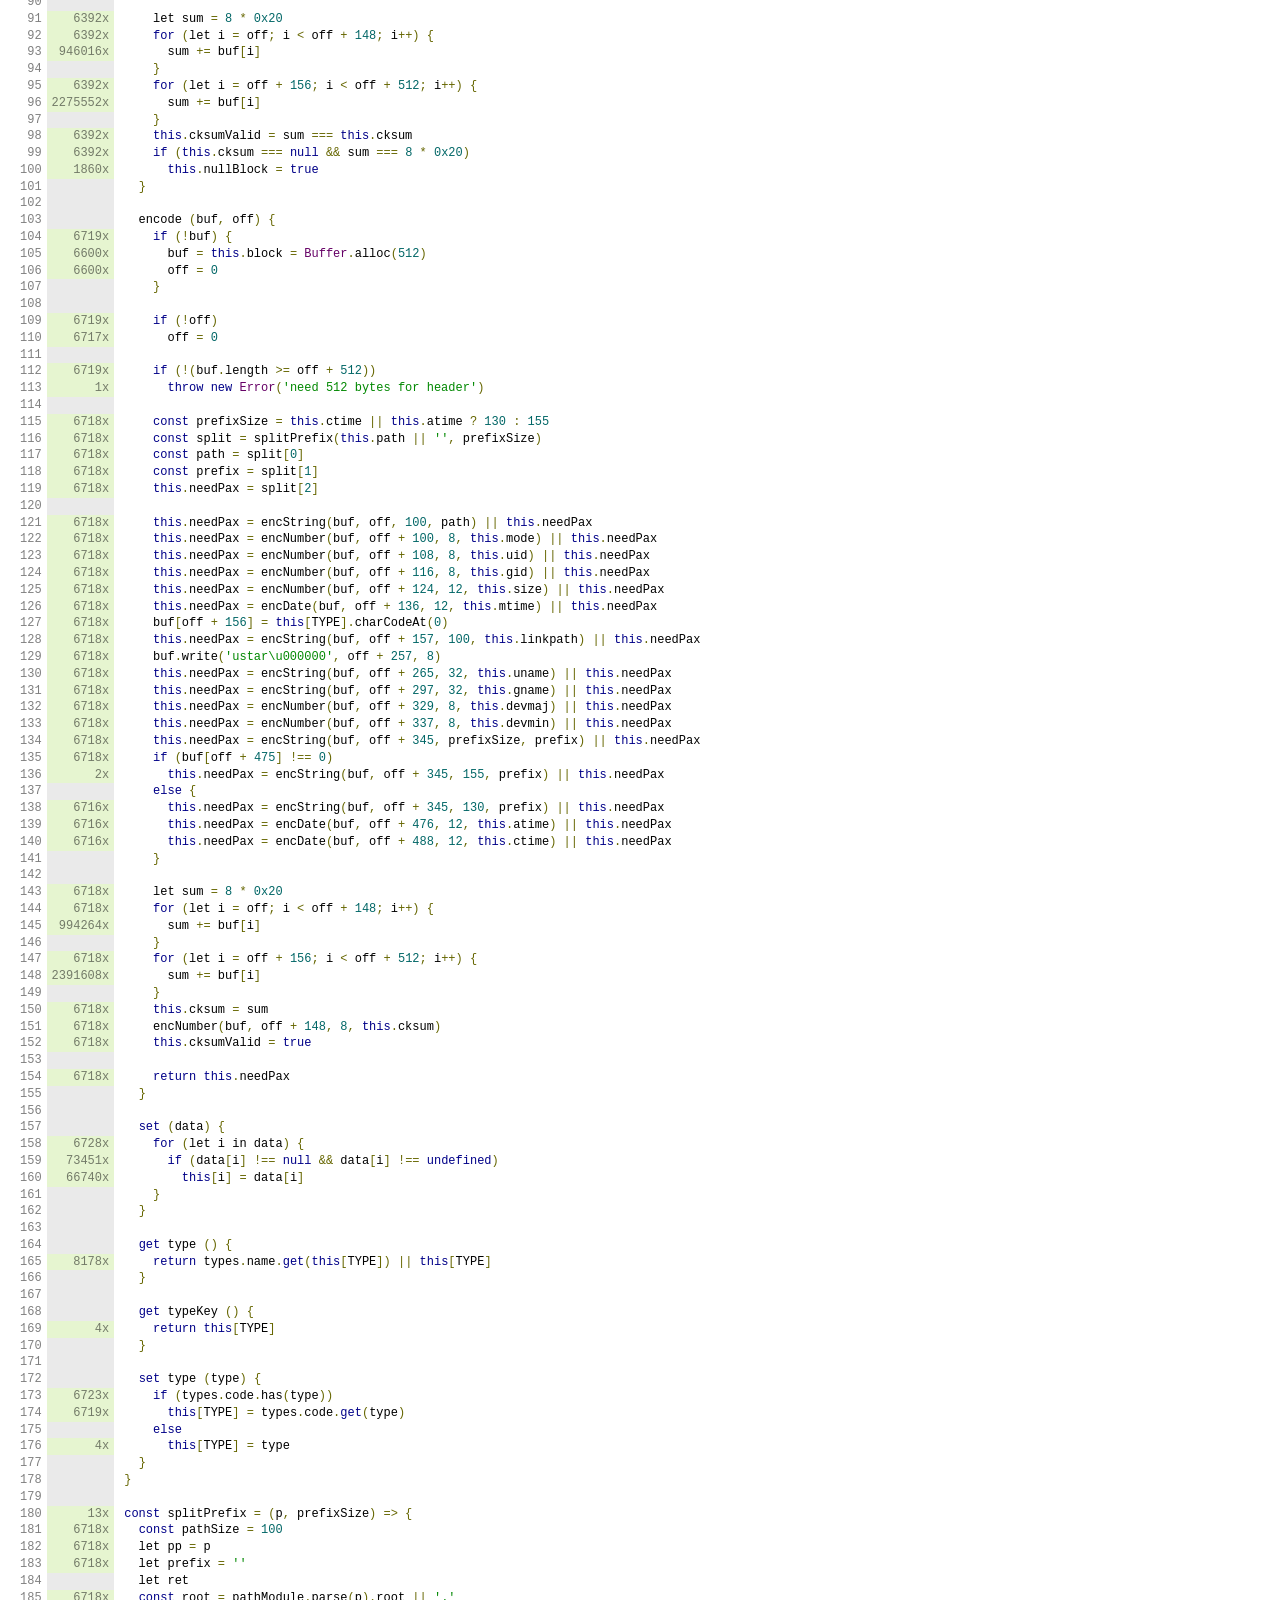
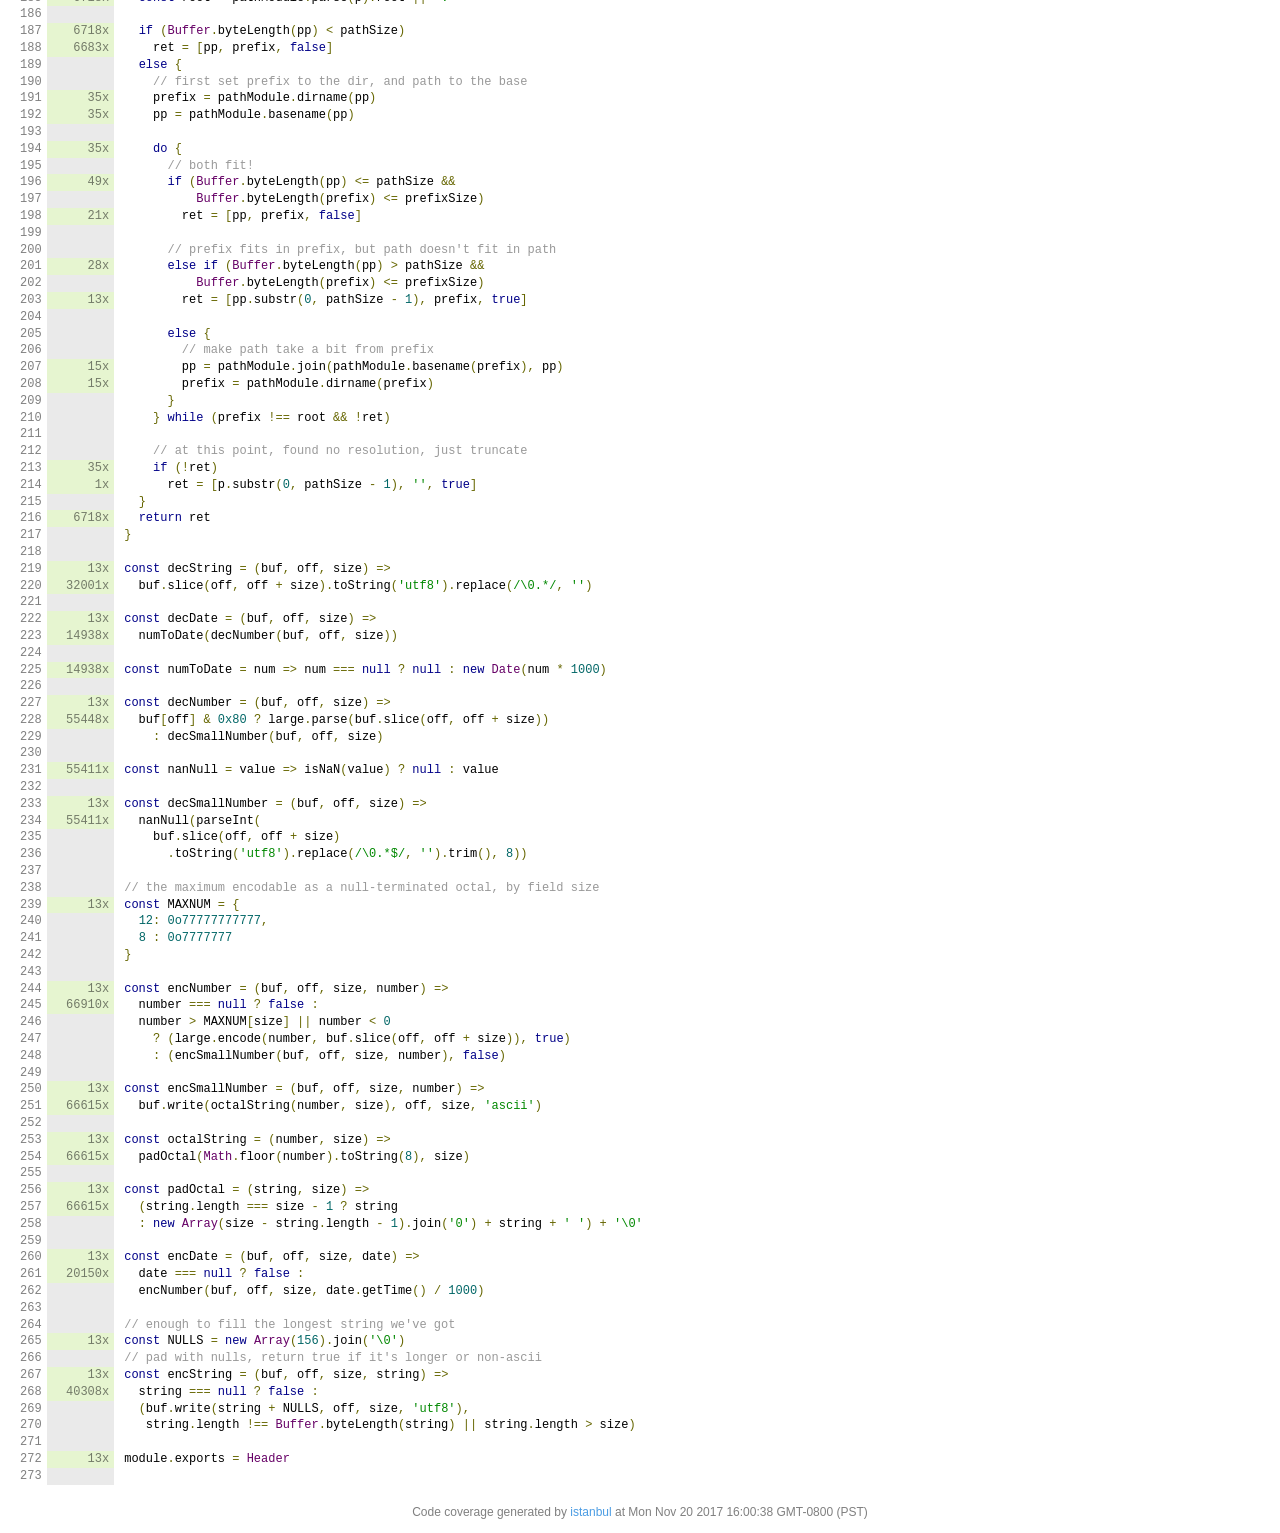
<file: SantanderProject/node_modules/tar/coverage/lcov-report/tar/lib/header.js.html>
<!doctype html>
<html lang="en">
<head>
    <title>Code coverage report for tar/lib/header.js</title>
    <meta charset="utf-8" />
    <link rel="stylesheet" href="../../prettify.css" />
    <link rel="stylesheet" href="../../base.css" />
    <meta name="viewport" content="width=device-width, initial-scale=1">
    <style type='text/css'>
        .coverage-summary .sorter {
            background-image: url(../../sort-arrow-sprite.png);
        }
    </style>
</head>
<body>
<div class='wrapper'>
  <div class='pad1'>
    <h1>
      <a href="../../index.html">All files</a> / <a href="index.html">tar/lib</a> header.js
    </h1>
    <div class='clearfix'>
      <div class='fl pad1y space-right2'>
        <span class="strong">100% </span>
        <span class="quiet">Statements</span>
        <span class='fraction'>161/161</span>
      </div>
      <div class='fl pad1y space-right2'>
        <span class="strong">100% </span>
        <span class="quiet">Branches</span>
        <span class='fraction'>120/120</span>
      </div>
      <div class='fl pad1y space-right2'>
        <span class="strong">100% </span>
        <span class="quiet">Functions</span>
        <span class='fraction'>20/20</span>
      </div>
      <div class='fl pad1y space-right2'>
        <span class="strong">100% </span>
        <span class="quiet">Lines</span>
        <span class='fraction'>159/159</span>
      </div>
    </div>
  </div>
  <div class='status-line high'></div>
<pre><table class="coverage">
<tr><td class="line-count quiet">1
2
3
4
5
6
7
8
9
10
11
12
13
14
15
16
17
18
19
20
21
22
23
24
25
26
27
28
29
30
31
32
33
34
35
36
37
38
39
40
41
42
43
44
45
46
47
48
49
50
51
52
53
54
55
56
57
58
59
60
61
62
63
64
65
66
67
68
69
70
71
72
73
74
75
76
77
78
79
80
81
82
83
84
85
86
87
88
89
90
91
92
93
94
95
96
97
98
99
100
101
102
103
104
105
106
107
108
109
110
111
112
113
114
115
116
117
118
119
120
121
122
123
124
125
126
127
128
129
130
131
132
133
134
135
136
137
138
139
140
141
142
143
144
145
146
147
148
149
150
151
152
153
154
155
156
157
158
159
160
161
162
163
164
165
166
167
168
169
170
171
172
173
174
175
176
177
178
179
180
181
182
183
184
185
186
187
188
189
190
191
192
193
194
195
196
197
198
199
200
201
202
203
204
205
206
207
208
209
210
211
212
213
214
215
216
217
218
219
220
221
222
223
224
225
226
227
228
229
230
231
232
233
234
235
236
237
238
239
240
241
242
243
244
245
246
247
248
249
250
251
252
253
254
255
256
257
258
259
260
261
262
263
264
265
266
267
268
269
270
271
272
273</td><td class="line-coverage quiet"><span class="cline-any cline-neutral">&nbsp;</span>
<span class="cline-any cline-neutral">&nbsp;</span>
<span class="cline-any cline-neutral">&nbsp;</span>
<span class="cline-any cline-neutral">&nbsp;</span>
<span class="cline-any cline-neutral">&nbsp;</span>
<span class="cline-any cline-neutral">&nbsp;</span>
<span class="cline-any cline-yes">13x</span>
<span class="cline-any cline-yes">13x</span>
<span class="cline-any cline-yes">13x</span>
<span class="cline-any cline-neutral">&nbsp;</span>
<span class="cline-any cline-yes">13x</span>
<span class="cline-any cline-neutral">&nbsp;</span>
<span class="cline-any cline-neutral">&nbsp;</span>
<span class="cline-any cline-neutral">&nbsp;</span>
<span class="cline-any cline-yes">13121x</span>
<span class="cline-any cline-yes">13121x</span>
<span class="cline-any cline-yes">13121x</span>
<span class="cline-any cline-neutral">&nbsp;</span>
<span class="cline-any cline-yes">13121x</span>
<span class="cline-any cline-yes">13121x</span>
<span class="cline-any cline-yes">13121x</span>
<span class="cline-any cline-yes">13121x</span>
<span class="cline-any cline-yes">13121x</span>
<span class="cline-any cline-yes">13121x</span>
<span class="cline-any cline-yes">13121x</span>
<span class="cline-any cline-yes">13121x</span>
<span class="cline-any cline-yes">13121x</span>
<span class="cline-any cline-yes">13121x</span>
<span class="cline-any cline-yes">13121x</span>
<span class="cline-any cline-yes">13121x</span>
<span class="cline-any cline-yes">13121x</span>
<span class="cline-any cline-yes">13121x</span>
<span class="cline-any cline-yes">13121x</span>
<span class="cline-any cline-yes">13121x</span>
<span class="cline-any cline-neutral">&nbsp;</span>
<span class="cline-any cline-yes">13121x</span>
<span class="cline-any cline-yes">6393x</span>
<span class="cline-any cline-yes">6728x</span>
<span class="cline-any cline-yes">6726x</span>
<span class="cline-any cline-neutral">&nbsp;</span>
<span class="cline-any cline-neutral">&nbsp;</span>
<span class="cline-any cline-neutral">&nbsp;</span>
<span class="cline-any cline-yes">6393x</span>
<span class="cline-any cline-yes">2795x</span>
<span class="cline-any cline-neutral">&nbsp;</span>
<span class="cline-any cline-yes">6393x</span>
<span class="cline-any cline-yes">1x</span>
<span class="cline-any cline-neutral">&nbsp;</span>
<span class="cline-any cline-yes">6392x</span>
<span class="cline-any cline-yes">6392x</span>
<span class="cline-any cline-yes">6392x</span>
<span class="cline-any cline-yes">6392x</span>
<span class="cline-any cline-yes">6392x</span>
<span class="cline-any cline-yes">6392x</span>
<span class="cline-any cline-yes">6392x</span>
<span class="cline-any cline-neutral">&nbsp;</span>
<span class="cline-any cline-neutral">&nbsp;</span>
<span class="cline-any cline-yes">6392x</span>
<span class="cline-any cline-yes">6392x</span>
<span class="cline-any cline-yes">1990x</span>
<span class="cline-any cline-yes">6392x</span>
<span class="cline-any cline-yes">2x</span>
<span class="cline-any cline-neutral">&nbsp;</span>
<span class="cline-any cline-neutral">&nbsp;</span>
<span class="cline-any cline-neutral">&nbsp;</span>
<span class="cline-any cline-neutral">&nbsp;</span>
<span class="cline-any cline-neutral">&nbsp;</span>
<span class="cline-any cline-neutral">&nbsp;</span>
<span class="cline-any cline-yes">6392x</span>
<span class="cline-any cline-yes">1594x</span>
<span class="cline-any cline-neutral">&nbsp;</span>
<span class="cline-any cline-yes">6392x</span>
<span class="cline-any cline-yes">6392x</span>
<span class="cline-any cline-yes">4275x</span>
<span class="cline-any cline-yes">4275x</span>
<span class="cline-any cline-yes">4275x</span>
<span class="cline-any cline-yes">4275x</span>
<span class="cline-any cline-yes">4275x</span>
<span class="cline-any cline-neutral">&nbsp;</span>
<span class="cline-any cline-yes">2x</span>
<span class="cline-any cline-yes">2x</span>
<span class="cline-any cline-neutral">&nbsp;</span>
<span class="cline-any cline-yes">4273x</span>
<span class="cline-any cline-yes">4273x</span>
<span class="cline-any cline-yes">295x</span>
<span class="cline-any cline-yes">4273x</span>
<span class="cline-any cline-yes">4273x</span>
<span class="cline-any cline-neutral">&nbsp;</span>
<span class="cline-any cline-neutral">&nbsp;</span>
<span class="cline-any cline-neutral">&nbsp;</span>
<span class="cline-any cline-yes">6392x</span>
<span class="cline-any cline-yes">6392x</span>
<span class="cline-any cline-yes">946016x</span>
<span class="cline-any cline-neutral">&nbsp;</span>
<span class="cline-any cline-yes">6392x</span>
<span class="cline-any cline-yes">2275552x</span>
<span class="cline-any cline-neutral">&nbsp;</span>
<span class="cline-any cline-yes">6392x</span>
<span class="cline-any cline-yes">6392x</span>
<span class="cline-any cline-yes">1860x</span>
<span class="cline-any cline-neutral">&nbsp;</span>
<span class="cline-any cline-neutral">&nbsp;</span>
<span class="cline-any cline-neutral">&nbsp;</span>
<span class="cline-any cline-yes">6719x</span>
<span class="cline-any cline-yes">6600x</span>
<span class="cline-any cline-yes">6600x</span>
<span class="cline-any cline-neutral">&nbsp;</span>
<span class="cline-any cline-neutral">&nbsp;</span>
<span class="cline-any cline-yes">6719x</span>
<span class="cline-any cline-yes">6717x</span>
<span class="cline-any cline-neutral">&nbsp;</span>
<span class="cline-any cline-yes">6719x</span>
<span class="cline-any cline-yes">1x</span>
<span class="cline-any cline-neutral">&nbsp;</span>
<span class="cline-any cline-yes">6718x</span>
<span class="cline-any cline-yes">6718x</span>
<span class="cline-any cline-yes">6718x</span>
<span class="cline-any cline-yes">6718x</span>
<span class="cline-any cline-yes">6718x</span>
<span class="cline-any cline-neutral">&nbsp;</span>
<span class="cline-any cline-yes">6718x</span>
<span class="cline-any cline-yes">6718x</span>
<span class="cline-any cline-yes">6718x</span>
<span class="cline-any cline-yes">6718x</span>
<span class="cline-any cline-yes">6718x</span>
<span class="cline-any cline-yes">6718x</span>
<span class="cline-any cline-yes">6718x</span>
<span class="cline-any cline-yes">6718x</span>
<span class="cline-any cline-yes">6718x</span>
<span class="cline-any cline-yes">6718x</span>
<span class="cline-any cline-yes">6718x</span>
<span class="cline-any cline-yes">6718x</span>
<span class="cline-any cline-yes">6718x</span>
<span class="cline-any cline-yes">6718x</span>
<span class="cline-any cline-yes">6718x</span>
<span class="cline-any cline-yes">2x</span>
<span class="cline-any cline-neutral">&nbsp;</span>
<span class="cline-any cline-yes">6716x</span>
<span class="cline-any cline-yes">6716x</span>
<span class="cline-any cline-yes">6716x</span>
<span class="cline-any cline-neutral">&nbsp;</span>
<span class="cline-any cline-neutral">&nbsp;</span>
<span class="cline-any cline-yes">6718x</span>
<span class="cline-any cline-yes">6718x</span>
<span class="cline-any cline-yes">994264x</span>
<span class="cline-any cline-neutral">&nbsp;</span>
<span class="cline-any cline-yes">6718x</span>
<span class="cline-any cline-yes">2391608x</span>
<span class="cline-any cline-neutral">&nbsp;</span>
<span class="cline-any cline-yes">6718x</span>
<span class="cline-any cline-yes">6718x</span>
<span class="cline-any cline-yes">6718x</span>
<span class="cline-any cline-neutral">&nbsp;</span>
<span class="cline-any cline-yes">6718x</span>
<span class="cline-any cline-neutral">&nbsp;</span>
<span class="cline-any cline-neutral">&nbsp;</span>
<span class="cline-any cline-neutral">&nbsp;</span>
<span class="cline-any cline-yes">6728x</span>
<span class="cline-any cline-yes">73451x</span>
<span class="cline-any cline-yes">66740x</span>
<span class="cline-any cline-neutral">&nbsp;</span>
<span class="cline-any cline-neutral">&nbsp;</span>
<span class="cline-any cline-neutral">&nbsp;</span>
<span class="cline-any cline-neutral">&nbsp;</span>
<span class="cline-any cline-yes">8178x</span>
<span class="cline-any cline-neutral">&nbsp;</span>
<span class="cline-any cline-neutral">&nbsp;</span>
<span class="cline-any cline-neutral">&nbsp;</span>
<span class="cline-any cline-yes">4x</span>
<span class="cline-any cline-neutral">&nbsp;</span>
<span class="cline-any cline-neutral">&nbsp;</span>
<span class="cline-any cline-neutral">&nbsp;</span>
<span class="cline-any cline-yes">6723x</span>
<span class="cline-any cline-yes">6719x</span>
<span class="cline-any cline-neutral">&nbsp;</span>
<span class="cline-any cline-yes">4x</span>
<span class="cline-any cline-neutral">&nbsp;</span>
<span class="cline-any cline-neutral">&nbsp;</span>
<span class="cline-any cline-neutral">&nbsp;</span>
<span class="cline-any cline-yes">13x</span>
<span class="cline-any cline-yes">6718x</span>
<span class="cline-any cline-yes">6718x</span>
<span class="cline-any cline-yes">6718x</span>
<span class="cline-any cline-neutral">&nbsp;</span>
<span class="cline-any cline-yes">6718x</span>
<span class="cline-any cline-neutral">&nbsp;</span>
<span class="cline-any cline-yes">6718x</span>
<span class="cline-any cline-yes">6683x</span>
<span class="cline-any cline-neutral">&nbsp;</span>
<span class="cline-any cline-neutral">&nbsp;</span>
<span class="cline-any cline-yes">35x</span>
<span class="cline-any cline-yes">35x</span>
<span class="cline-any cline-neutral">&nbsp;</span>
<span class="cline-any cline-yes">35x</span>
<span class="cline-any cline-neutral">&nbsp;</span>
<span class="cline-any cline-yes">49x</span>
<span class="cline-any cline-neutral">&nbsp;</span>
<span class="cline-any cline-yes">21x</span>
<span class="cline-any cline-neutral">&nbsp;</span>
<span class="cline-any cline-neutral">&nbsp;</span>
<span class="cline-any cline-yes">28x</span>
<span class="cline-any cline-neutral">&nbsp;</span>
<span class="cline-any cline-yes">13x</span>
<span class="cline-any cline-neutral">&nbsp;</span>
<span class="cline-any cline-neutral">&nbsp;</span>
<span class="cline-any cline-neutral">&nbsp;</span>
<span class="cline-any cline-yes">15x</span>
<span class="cline-any cline-yes">15x</span>
<span class="cline-any cline-neutral">&nbsp;</span>
<span class="cline-any cline-neutral">&nbsp;</span>
<span class="cline-any cline-neutral">&nbsp;</span>
<span class="cline-any cline-neutral">&nbsp;</span>
<span class="cline-any cline-yes">35x</span>
<span class="cline-any cline-yes">1x</span>
<span class="cline-any cline-neutral">&nbsp;</span>
<span class="cline-any cline-yes">6718x</span>
<span class="cline-any cline-neutral">&nbsp;</span>
<span class="cline-any cline-neutral">&nbsp;</span>
<span class="cline-any cline-yes">13x</span>
<span class="cline-any cline-yes">32001x</span>
<span class="cline-any cline-neutral">&nbsp;</span>
<span class="cline-any cline-yes">13x</span>
<span class="cline-any cline-yes">14938x</span>
<span class="cline-any cline-neutral">&nbsp;</span>
<span class="cline-any cline-yes">14938x</span>
<span class="cline-any cline-neutral">&nbsp;</span>
<span class="cline-any cline-yes">13x</span>
<span class="cline-any cline-yes">55448x</span>
<span class="cline-any cline-neutral">&nbsp;</span>
<span class="cline-any cline-neutral">&nbsp;</span>
<span class="cline-any cline-yes">55411x</span>
<span class="cline-any cline-neutral">&nbsp;</span>
<span class="cline-any cline-yes">13x</span>
<span class="cline-any cline-yes">55411x</span>
<span class="cline-any cline-neutral">&nbsp;</span>
<span class="cline-any cline-neutral">&nbsp;</span>
<span class="cline-any cline-neutral">&nbsp;</span>
<span class="cline-any cline-neutral">&nbsp;</span>
<span class="cline-any cline-yes">13x</span>
<span class="cline-any cline-neutral">&nbsp;</span>
<span class="cline-any cline-neutral">&nbsp;</span>
<span class="cline-any cline-neutral">&nbsp;</span>
<span class="cline-any cline-neutral">&nbsp;</span>
<span class="cline-any cline-yes">13x</span>
<span class="cline-any cline-yes">66910x</span>
<span class="cline-any cline-neutral">&nbsp;</span>
<span class="cline-any cline-neutral">&nbsp;</span>
<span class="cline-any cline-neutral">&nbsp;</span>
<span class="cline-any cline-neutral">&nbsp;</span>
<span class="cline-any cline-yes">13x</span>
<span class="cline-any cline-yes">66615x</span>
<span class="cline-any cline-neutral">&nbsp;</span>
<span class="cline-any cline-yes">13x</span>
<span class="cline-any cline-yes">66615x</span>
<span class="cline-any cline-neutral">&nbsp;</span>
<span class="cline-any cline-yes">13x</span>
<span class="cline-any cline-yes">66615x</span>
<span class="cline-any cline-neutral">&nbsp;</span>
<span class="cline-any cline-neutral">&nbsp;</span>
<span class="cline-any cline-yes">13x</span>
<span class="cline-any cline-yes">20150x</span>
<span class="cline-any cline-neutral">&nbsp;</span>
<span class="cline-any cline-neutral">&nbsp;</span>
<span class="cline-any cline-neutral">&nbsp;</span>
<span class="cline-any cline-yes">13x</span>
<span class="cline-any cline-neutral">&nbsp;</span>
<span class="cline-any cline-yes">13x</span>
<span class="cline-any cline-yes">40308x</span>
<span class="cline-any cline-neutral">&nbsp;</span>
<span class="cline-any cline-neutral">&nbsp;</span>
<span class="cline-any cline-neutral">&nbsp;</span>
<span class="cline-any cline-yes">13x</span>
<span class="cline-any cline-neutral">&nbsp;</span></td><td class="text"><pre class="prettyprint lang-js">'use strict'
// parse a 512-byte header block to a data object, or vice-versa
// encode returns `true` if a pax extended header is needed, because
// the data could not be faithfully encoded in a simple header.
// (Also, check header.needPax to see if it needs a pax header.)
&nbsp;
const types = require('./types.js')
const pathModule = require('path')
const large = require('./large-numbers.js')
&nbsp;
const TYPE = Symbol('type')
&nbsp;
class Header {
  constructor (data, off) {
    this.cksumValid = false
    this.needPax = false
    this.nullBlock = false
&nbsp;
    this.block = null
    this.path = null
    this.mode = null
    this.uid = null
    this.gid = null
    this.size = null
    this.mtime = null
    this.cksum = null
    this[TYPE] = '0'
    this.linkpath = null
    this.uname = null
    this.gname = null
    this.devmaj = 0
    this.devmin = 0
    this.atime = null
    this.ctime = null
&nbsp;
    if (Buffer.isBuffer(data)) {
      this.decode(data, off || 0)
    } else if (data)
      this.set(data)
  }
&nbsp;
  decode (buf, off) {
    if (!off)
      off = 0
&nbsp;
    if (!buf || !(buf.length &gt;= off + 512))
      throw new Error('need 512 bytes for header')
&nbsp;
    this.path = decString(buf, off, 100)
    this.mode = decNumber(buf, off + 100, 8)
    this.uid = decNumber(buf, off + 108, 8)
    this.gid = decNumber(buf, off + 116, 8)
    this.size = decNumber(buf, off + 124, 12)
    this.mtime = decDate(buf, off + 136, 12)
    this.cksum = decNumber(buf, off + 148, 12)
&nbsp;
    // old tar versions marked dirs as a file with a trailing /
    this[TYPE] = decString(buf, off + 156, 1)
    if (this[TYPE] === '')
      this[TYPE] = '0'
    if (this[TYPE] === '0' &amp;&amp; this.path.substr(-1) === '/')
      this[TYPE] = '5'
&nbsp;
    // tar implementations sometimes incorrectly put the stat(dir).size
    // as the size in the tarball, even though Directory entries are
    // not able to have any body at all.  In the very rare chance that
    // it actually DOES have a body, we weren't going to do anything with
    // it anyway, and it'll just be a warning about an invalid header.
    if (this[TYPE] === '5')
      this.size = 0
&nbsp;
    this.linkpath = decString(buf, off + 157, 100)
    if (buf.slice(off + 257, off + 265).toString() === 'ustar\u000000') {
      this.uname = decString(buf, off + 265, 32)
      this.gname = decString(buf, off + 297, 32)
      this.devmaj = decNumber(buf, off + 329, 8)
      this.devmin = decNumber(buf, off + 337, 8)
      if (buf[off + 475] !== 0) {
        // definitely a prefix, definitely &gt;130 chars.
        const prefix = decString(buf, off + 345, 155)
        this.path = prefix + '/' + this.path
      } else {
        const prefix = decString(buf, off + 345, 130)
        if (prefix)
          this.path = prefix + '/' + this.path
        this.atime = decDate(buf, off + 476, 12)
        this.ctime = decDate(buf, off + 488, 12)
      }
    }
&nbsp;
    let sum = 8 * 0x20
    for (let i = off; i &lt; off + 148; i++) {
      sum += buf[i]
    }
    for (let i = off + 156; i &lt; off + 512; i++) {
      sum += buf[i]
    }
    this.cksumValid = sum === this.cksum
    if (this.cksum === null &amp;&amp; sum === 8 * 0x20)
      this.nullBlock = true
  }
&nbsp;
  encode (buf, off) {
    if (!buf) {
      buf = this.block = Buffer.alloc(512)
      off = 0
    }
&nbsp;
    if (!off)
      off = 0
&nbsp;
    if (!(buf.length &gt;= off + 512))
      throw new Error('need 512 bytes for header')
&nbsp;
    const prefixSize = this.ctime || this.atime ? 130 : 155
    const split = splitPrefix(this.path || '', prefixSize)
    const path = split[0]
    const prefix = split[1]
    this.needPax = split[2]
&nbsp;
    this.needPax = encString(buf, off, 100, path) || this.needPax
    this.needPax = encNumber(buf, off + 100, 8, this.mode) || this.needPax
    this.needPax = encNumber(buf, off + 108, 8, this.uid) || this.needPax
    this.needPax = encNumber(buf, off + 116, 8, this.gid) || this.needPax
    this.needPax = encNumber(buf, off + 124, 12, this.size) || this.needPax
    this.needPax = encDate(buf, off + 136, 12, this.mtime) || this.needPax
    buf[off + 156] = this[TYPE].charCodeAt(0)
    this.needPax = encString(buf, off + 157, 100, this.linkpath) || this.needPax
    buf.write('ustar\u000000', off + 257, 8)
    this.needPax = encString(buf, off + 265, 32, this.uname) || this.needPax
    this.needPax = encString(buf, off + 297, 32, this.gname) || this.needPax
    this.needPax = encNumber(buf, off + 329, 8, this.devmaj) || this.needPax
    this.needPax = encNumber(buf, off + 337, 8, this.devmin) || this.needPax
    this.needPax = encString(buf, off + 345, prefixSize, prefix) || this.needPax
    if (buf[off + 475] !== 0)
      this.needPax = encString(buf, off + 345, 155, prefix) || this.needPax
    else {
      this.needPax = encString(buf, off + 345, 130, prefix) || this.needPax
      this.needPax = encDate(buf, off + 476, 12, this.atime) || this.needPax
      this.needPax = encDate(buf, off + 488, 12, this.ctime) || this.needPax
    }
&nbsp;
    let sum = 8 * 0x20
    for (let i = off; i &lt; off + 148; i++) {
      sum += buf[i]
    }
    for (let i = off + 156; i &lt; off + 512; i++) {
      sum += buf[i]
    }
    this.cksum = sum
    encNumber(buf, off + 148, 8, this.cksum)
    this.cksumValid = true
&nbsp;
    return this.needPax
  }
&nbsp;
  set (data) {
    for (let i in data) {
      if (data[i] !== null &amp;&amp; data[i] !== undefined)
        this[i] = data[i]
    }
  }
&nbsp;
  get type () {
    return types.name.get(this[TYPE]) || this[TYPE]
  }
&nbsp;
  get typeKey () {
    return this[TYPE]
  }
&nbsp;
  set type (type) {
    if (types.code.has(type))
      this[TYPE] = types.code.get(type)
    else
      this[TYPE] = type
  }
}
&nbsp;
const splitPrefix = (p, prefixSize) =&gt; {
  const pathSize = 100
  let pp = p
  let prefix = ''
  let ret
  const root = pathModule.parse(p).root || '.'
&nbsp;
  if (Buffer.byteLength(pp) &lt; pathSize)
    ret = [pp, prefix, false]
  else {
    // first set prefix to the dir, and path to the base
    prefix = pathModule.dirname(pp)
    pp = pathModule.basename(pp)
&nbsp;
    do {
      // both fit!
      if (Buffer.byteLength(pp) &lt;= pathSize &amp;&amp;
          Buffer.byteLength(prefix) &lt;= prefixSize)
        ret = [pp, prefix, false]
&nbsp;
      // prefix fits in prefix, but path doesn't fit in path
      else if (Buffer.byteLength(pp) &gt; pathSize &amp;&amp;
          Buffer.byteLength(prefix) &lt;= prefixSize)
        ret = [pp.substr(0, pathSize - 1), prefix, true]
&nbsp;
      else {
        // make path take a bit from prefix
        pp = pathModule.join(pathModule.basename(prefix), pp)
        prefix = pathModule.dirname(prefix)
      }
    } while (prefix !== root &amp;&amp; !ret)
&nbsp;
    // at this point, found no resolution, just truncate
    if (!ret)
      ret = [p.substr(0, pathSize - 1), '', true]
  }
  return ret
}
&nbsp;
const decString = (buf, off, size) =&gt;
  buf.slice(off, off + size).toString('utf8').replace(/\0.*/, '')
&nbsp;
const decDate = (buf, off, size) =&gt;
  numToDate(decNumber(buf, off, size))
&nbsp;
const numToDate = num =&gt; num === null ? null : new Date(num * 1000)
&nbsp;
const decNumber = (buf, off, size) =&gt;
  buf[off] &amp; 0x80 ? large.parse(buf.slice(off, off + size))
    : decSmallNumber(buf, off, size)
&nbsp;
const nanNull = value =&gt; isNaN(value) ? null : value
&nbsp;
const decSmallNumber = (buf, off, size) =&gt;
  nanNull(parseInt(
    buf.slice(off, off + size)
      .toString('utf8').replace(/\0.*$/, '').trim(), 8))
&nbsp;
// the maximum encodable as a null-terminated octal, by field size
const MAXNUM = {
  12: 0o77777777777,
  8 : 0o7777777
}
&nbsp;
const encNumber = (buf, off, size, number) =&gt;
  number === null ? false :
  number &gt; MAXNUM[size] || number &lt; 0
    ? (large.encode(number, buf.slice(off, off + size)), true)
    : (encSmallNumber(buf, off, size, number), false)
&nbsp;
const encSmallNumber = (buf, off, size, number) =&gt;
  buf.write(octalString(number, size), off, size, 'ascii')
&nbsp;
const octalString = (number, size) =&gt;
  padOctal(Math.floor(number).toString(8), size)
&nbsp;
const padOctal = (string, size) =&gt;
  (string.length === size - 1 ? string
  : new Array(size - string.length - 1).join('0') + string + ' ') + '\0'
&nbsp;
const encDate = (buf, off, size, date) =&gt;
  date === null ? false :
  encNumber(buf, off, size, date.getTime() / 1000)
&nbsp;
// enough to fill the longest string we've got
const NULLS = new Array(156).join('\0')
// pad with nulls, return true if it's longer or non-ascii
const encString = (buf, off, size, string) =&gt;
  string === null ? false :
  (buf.write(string + NULLS, off, size, 'utf8'),
   string.length !== Buffer.byteLength(string) || string.length &gt; size)
&nbsp;
module.exports = Header
&nbsp;</pre></td></tr>
</table></pre>
<div class='push'></div><!-- for sticky footer -->
</div><!-- /wrapper -->
<div class='footer quiet pad2 space-top1 center small'>
  Code coverage
  generated by <a href="https://istanbul.js.org/" target="_blank">istanbul</a> at Mon Nov 20 2017 16:00:38 GMT-0800 (PST)
</div>
</div>
<script src="../../prettify.js"></script>
<script>
window.onload = function () {
        if (typeof prettyPrint === 'function') {
            prettyPrint();
        }
};
</script>
<script src="../../sorter.js"></script>
</body>
</html>
</file>
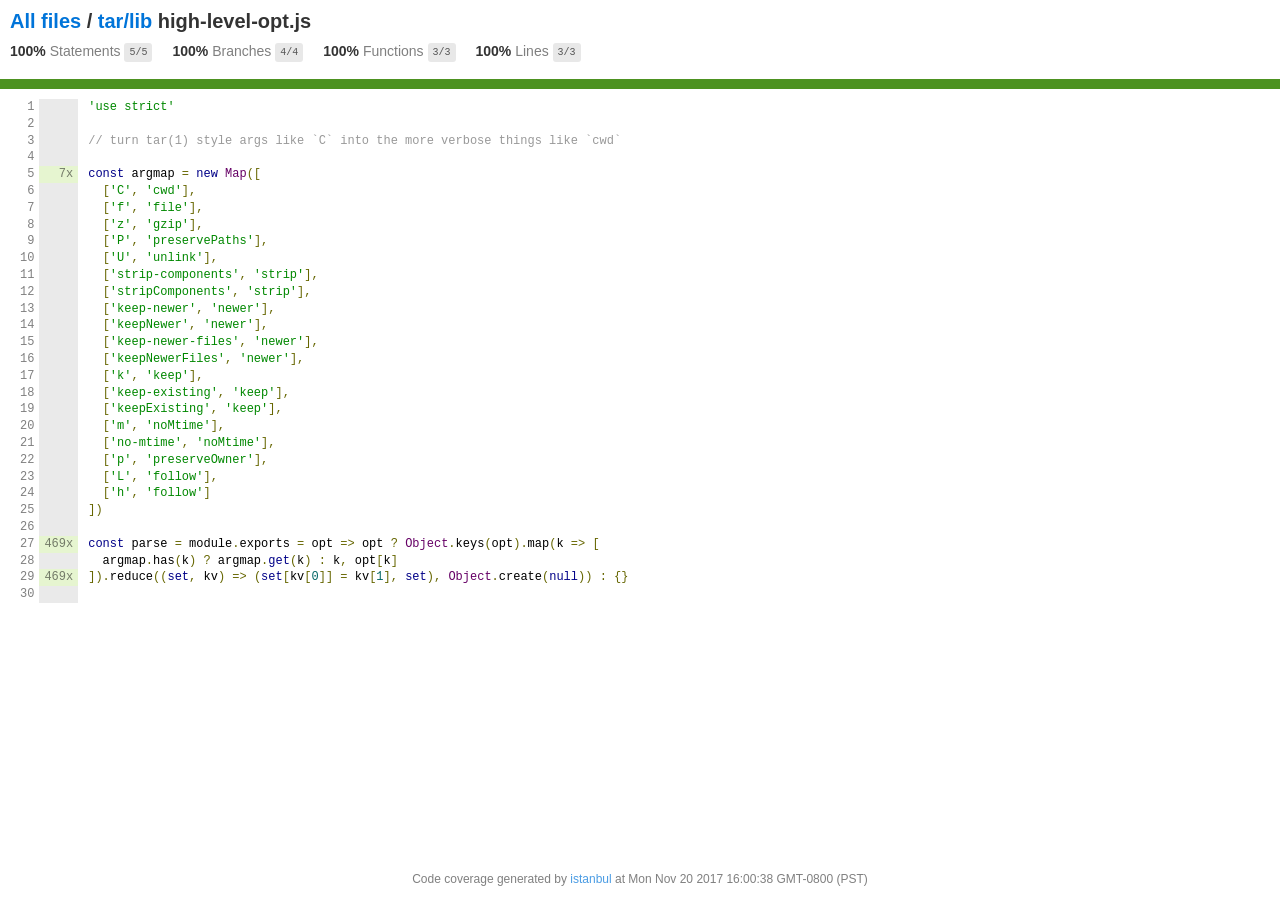
<file: SantanderProject/node_modules/tar/coverage/lcov-report/tar/lib/high-level-opt.js.html>
<!doctype html>
<html lang="en">
<head>
    <title>Code coverage report for tar/lib/high-level-opt.js</title>
    <meta charset="utf-8" />
    <link rel="stylesheet" href="../../prettify.css" />
    <link rel="stylesheet" href="../../base.css" />
    <meta name="viewport" content="width=device-width, initial-scale=1">
    <style type='text/css'>
        .coverage-summary .sorter {
            background-image: url(../../sort-arrow-sprite.png);
        }
    </style>
</head>
<body>
<div class='wrapper'>
  <div class='pad1'>
    <h1>
      <a href="../../index.html">All files</a> / <a href="index.html">tar/lib</a> high-level-opt.js
    </h1>
    <div class='clearfix'>
      <div class='fl pad1y space-right2'>
        <span class="strong">100% </span>
        <span class="quiet">Statements</span>
        <span class='fraction'>5/5</span>
      </div>
      <div class='fl pad1y space-right2'>
        <span class="strong">100% </span>
        <span class="quiet">Branches</span>
        <span class='fraction'>4/4</span>
      </div>
      <div class='fl pad1y space-right2'>
        <span class="strong">100% </span>
        <span class="quiet">Functions</span>
        <span class='fraction'>3/3</span>
      </div>
      <div class='fl pad1y space-right2'>
        <span class="strong">100% </span>
        <span class="quiet">Lines</span>
        <span class='fraction'>3/3</span>
      </div>
    </div>
  </div>
  <div class='status-line high'></div>
<pre><table class="coverage">
<tr><td class="line-count quiet">1
2
3
4
5
6
7
8
9
10
11
12
13
14
15
16
17
18
19
20
21
22
23
24
25
26
27
28
29
30</td><td class="line-coverage quiet"><span class="cline-any cline-neutral">&nbsp;</span>
<span class="cline-any cline-neutral">&nbsp;</span>
<span class="cline-any cline-neutral">&nbsp;</span>
<span class="cline-any cline-neutral">&nbsp;</span>
<span class="cline-any cline-yes">7x</span>
<span class="cline-any cline-neutral">&nbsp;</span>
<span class="cline-any cline-neutral">&nbsp;</span>
<span class="cline-any cline-neutral">&nbsp;</span>
<span class="cline-any cline-neutral">&nbsp;</span>
<span class="cline-any cline-neutral">&nbsp;</span>
<span class="cline-any cline-neutral">&nbsp;</span>
<span class="cline-any cline-neutral">&nbsp;</span>
<span class="cline-any cline-neutral">&nbsp;</span>
<span class="cline-any cline-neutral">&nbsp;</span>
<span class="cline-any cline-neutral">&nbsp;</span>
<span class="cline-any cline-neutral">&nbsp;</span>
<span class="cline-any cline-neutral">&nbsp;</span>
<span class="cline-any cline-neutral">&nbsp;</span>
<span class="cline-any cline-neutral">&nbsp;</span>
<span class="cline-any cline-neutral">&nbsp;</span>
<span class="cline-any cline-neutral">&nbsp;</span>
<span class="cline-any cline-neutral">&nbsp;</span>
<span class="cline-any cline-neutral">&nbsp;</span>
<span class="cline-any cline-neutral">&nbsp;</span>
<span class="cline-any cline-neutral">&nbsp;</span>
<span class="cline-any cline-neutral">&nbsp;</span>
<span class="cline-any cline-yes">469x</span>
<span class="cline-any cline-neutral">&nbsp;</span>
<span class="cline-any cline-yes">469x</span>
<span class="cline-any cline-neutral">&nbsp;</span></td><td class="text"><pre class="prettyprint lang-js">'use strict'
&nbsp;
// turn tar(1) style args like `C` into the more verbose things like `cwd`
&nbsp;
const argmap = new Map([
  ['C', 'cwd'],
  ['f', 'file'],
  ['z', 'gzip'],
  ['P', 'preservePaths'],
  ['U', 'unlink'],
  ['strip-components', 'strip'],
  ['stripComponents', 'strip'],
  ['keep-newer', 'newer'],
  ['keepNewer', 'newer'],
  ['keep-newer-files', 'newer'],
  ['keepNewerFiles', 'newer'],
  ['k', 'keep'],
  ['keep-existing', 'keep'],
  ['keepExisting', 'keep'],
  ['m', 'noMtime'],
  ['no-mtime', 'noMtime'],
  ['p', 'preserveOwner'],
  ['L', 'follow'],
  ['h', 'follow']
])
&nbsp;
const parse = module.exports = opt =&gt; opt ? Object.keys(opt).map(k =&gt; [
  argmap.has(k) ? argmap.get(k) : k, opt[k]
]).reduce((set, kv) =&gt; (set[kv[0]] = kv[1], set), Object.create(null)) : {}
&nbsp;</pre></td></tr>
</table></pre>
<div class='push'></div><!-- for sticky footer -->
</div><!-- /wrapper -->
<div class='footer quiet pad2 space-top1 center small'>
  Code coverage
  generated by <a href="https://istanbul.js.org/" target="_blank">istanbul</a> at Mon Nov 20 2017 16:00:38 GMT-0800 (PST)
</div>
</div>
<script src="../../prettify.js"></script>
<script>
window.onload = function () {
        if (typeof prettyPrint === 'function') {
            prettyPrint();
        }
};
</script>
<script src="../../sorter.js"></script>
</body>
</html>
</file>
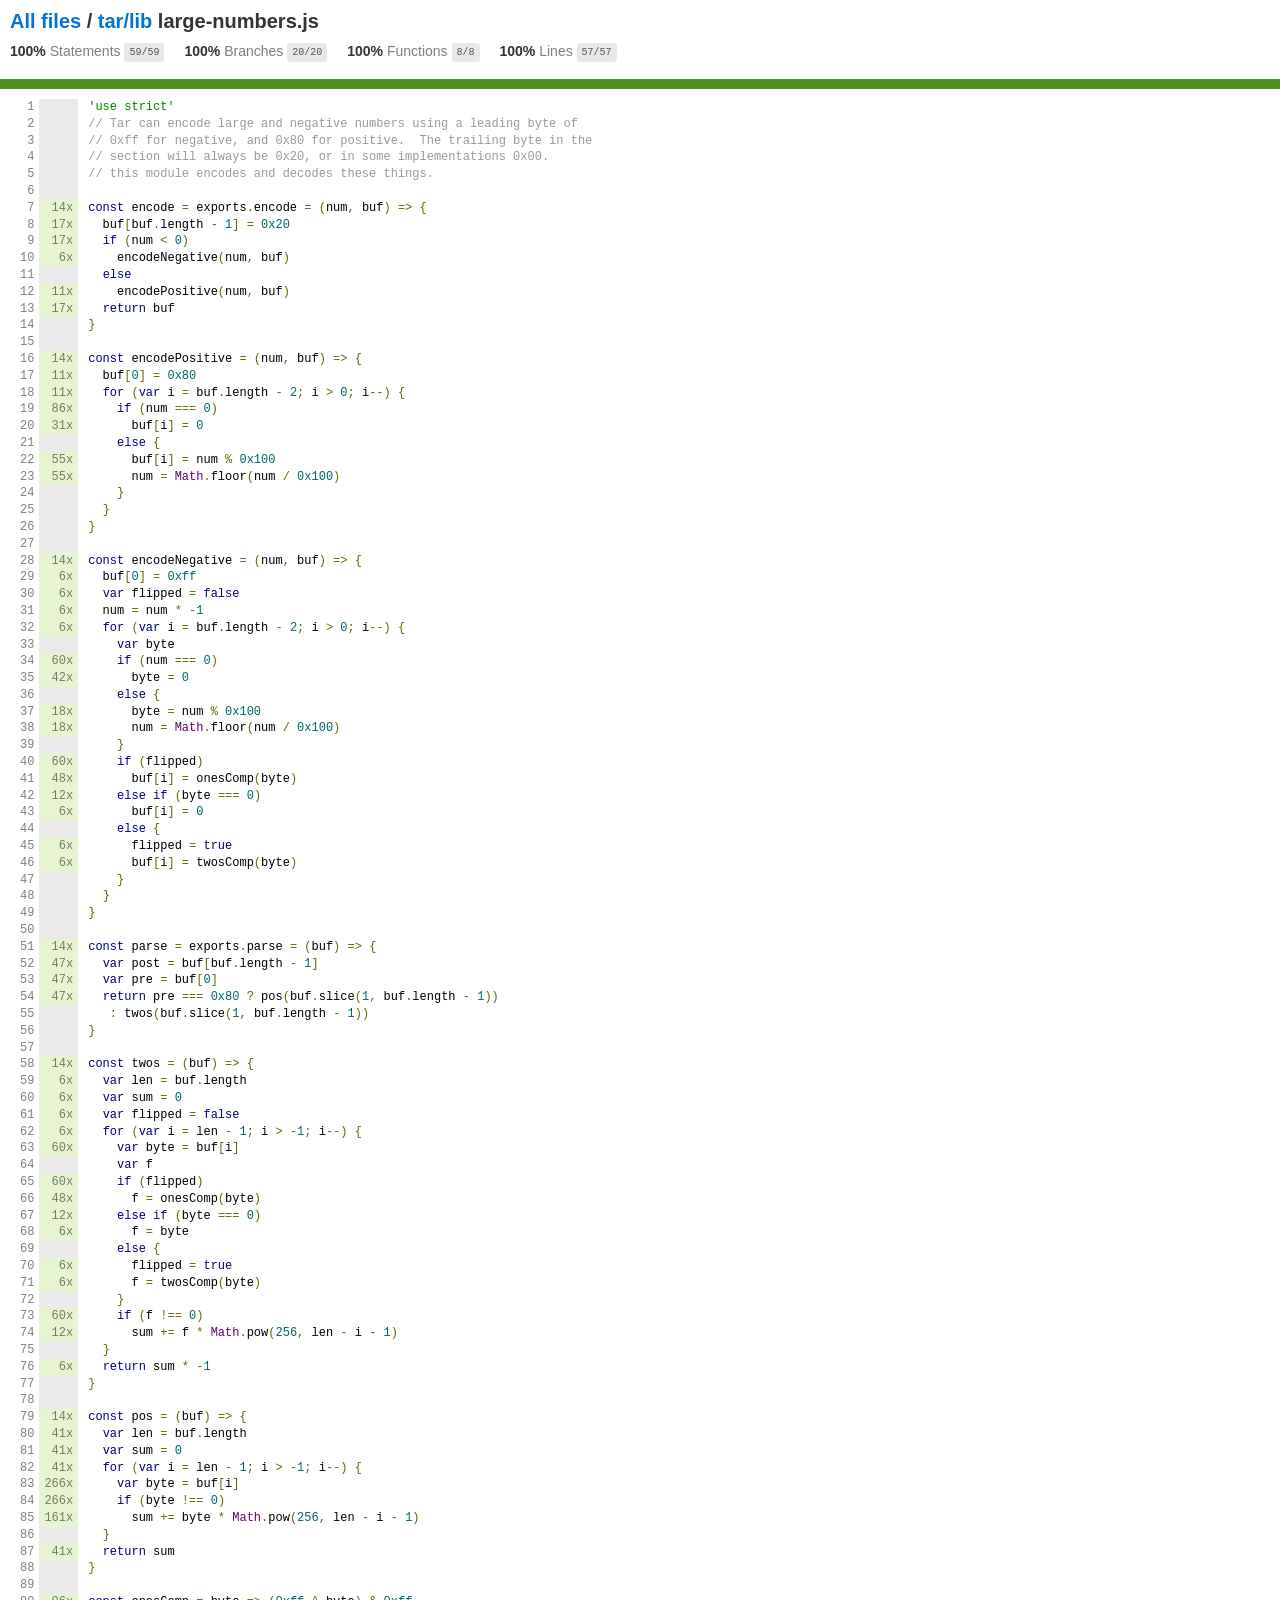
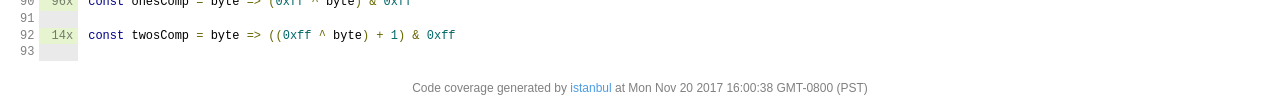
<file: SantanderProject/node_modules/tar/coverage/lcov-report/tar/lib/large-numbers.js.html>
<!doctype html>
<html lang="en">
<head>
    <title>Code coverage report for tar/lib/large-numbers.js</title>
    <meta charset="utf-8" />
    <link rel="stylesheet" href="../../prettify.css" />
    <link rel="stylesheet" href="../../base.css" />
    <meta name="viewport" content="width=device-width, initial-scale=1">
    <style type='text/css'>
        .coverage-summary .sorter {
            background-image: url(../../sort-arrow-sprite.png);
        }
    </style>
</head>
<body>
<div class='wrapper'>
  <div class='pad1'>
    <h1>
      <a href="../../index.html">All files</a> / <a href="index.html">tar/lib</a> large-numbers.js
    </h1>
    <div class='clearfix'>
      <div class='fl pad1y space-right2'>
        <span class="strong">100% </span>
        <span class="quiet">Statements</span>
        <span class='fraction'>59/59</span>
      </div>
      <div class='fl pad1y space-right2'>
        <span class="strong">100% </span>
        <span class="quiet">Branches</span>
        <span class='fraction'>20/20</span>
      </div>
      <div class='fl pad1y space-right2'>
        <span class="strong">100% </span>
        <span class="quiet">Functions</span>
        <span class='fraction'>8/8</span>
      </div>
      <div class='fl pad1y space-right2'>
        <span class="strong">100% </span>
        <span class="quiet">Lines</span>
        <span class='fraction'>57/57</span>
      </div>
    </div>
  </div>
  <div class='status-line high'></div>
<pre><table class="coverage">
<tr><td class="line-count quiet">1
2
3
4
5
6
7
8
9
10
11
12
13
14
15
16
17
18
19
20
21
22
23
24
25
26
27
28
29
30
31
32
33
34
35
36
37
38
39
40
41
42
43
44
45
46
47
48
49
50
51
52
53
54
55
56
57
58
59
60
61
62
63
64
65
66
67
68
69
70
71
72
73
74
75
76
77
78
79
80
81
82
83
84
85
86
87
88
89
90
91
92
93</td><td class="line-coverage quiet"><span class="cline-any cline-neutral">&nbsp;</span>
<span class="cline-any cline-neutral">&nbsp;</span>
<span class="cline-any cline-neutral">&nbsp;</span>
<span class="cline-any cline-neutral">&nbsp;</span>
<span class="cline-any cline-neutral">&nbsp;</span>
<span class="cline-any cline-neutral">&nbsp;</span>
<span class="cline-any cline-yes">14x</span>
<span class="cline-any cline-yes">17x</span>
<span class="cline-any cline-yes">17x</span>
<span class="cline-any cline-yes">6x</span>
<span class="cline-any cline-neutral">&nbsp;</span>
<span class="cline-any cline-yes">11x</span>
<span class="cline-any cline-yes">17x</span>
<span class="cline-any cline-neutral">&nbsp;</span>
<span class="cline-any cline-neutral">&nbsp;</span>
<span class="cline-any cline-yes">14x</span>
<span class="cline-any cline-yes">11x</span>
<span class="cline-any cline-yes">11x</span>
<span class="cline-any cline-yes">86x</span>
<span class="cline-any cline-yes">31x</span>
<span class="cline-any cline-neutral">&nbsp;</span>
<span class="cline-any cline-yes">55x</span>
<span class="cline-any cline-yes">55x</span>
<span class="cline-any cline-neutral">&nbsp;</span>
<span class="cline-any cline-neutral">&nbsp;</span>
<span class="cline-any cline-neutral">&nbsp;</span>
<span class="cline-any cline-neutral">&nbsp;</span>
<span class="cline-any cline-yes">14x</span>
<span class="cline-any cline-yes">6x</span>
<span class="cline-any cline-yes">6x</span>
<span class="cline-any cline-yes">6x</span>
<span class="cline-any cline-yes">6x</span>
<span class="cline-any cline-neutral">&nbsp;</span>
<span class="cline-any cline-yes">60x</span>
<span class="cline-any cline-yes">42x</span>
<span class="cline-any cline-neutral">&nbsp;</span>
<span class="cline-any cline-yes">18x</span>
<span class="cline-any cline-yes">18x</span>
<span class="cline-any cline-neutral">&nbsp;</span>
<span class="cline-any cline-yes">60x</span>
<span class="cline-any cline-yes">48x</span>
<span class="cline-any cline-yes">12x</span>
<span class="cline-any cline-yes">6x</span>
<span class="cline-any cline-neutral">&nbsp;</span>
<span class="cline-any cline-yes">6x</span>
<span class="cline-any cline-yes">6x</span>
<span class="cline-any cline-neutral">&nbsp;</span>
<span class="cline-any cline-neutral">&nbsp;</span>
<span class="cline-any cline-neutral">&nbsp;</span>
<span class="cline-any cline-neutral">&nbsp;</span>
<span class="cline-any cline-yes">14x</span>
<span class="cline-any cline-yes">47x</span>
<span class="cline-any cline-yes">47x</span>
<span class="cline-any cline-yes">47x</span>
<span class="cline-any cline-neutral">&nbsp;</span>
<span class="cline-any cline-neutral">&nbsp;</span>
<span class="cline-any cline-neutral">&nbsp;</span>
<span class="cline-any cline-yes">14x</span>
<span class="cline-any cline-yes">6x</span>
<span class="cline-any cline-yes">6x</span>
<span class="cline-any cline-yes">6x</span>
<span class="cline-any cline-yes">6x</span>
<span class="cline-any cline-yes">60x</span>
<span class="cline-any cline-neutral">&nbsp;</span>
<span class="cline-any cline-yes">60x</span>
<span class="cline-any cline-yes">48x</span>
<span class="cline-any cline-yes">12x</span>
<span class="cline-any cline-yes">6x</span>
<span class="cline-any cline-neutral">&nbsp;</span>
<span class="cline-any cline-yes">6x</span>
<span class="cline-any cline-yes">6x</span>
<span class="cline-any cline-neutral">&nbsp;</span>
<span class="cline-any cline-yes">60x</span>
<span class="cline-any cline-yes">12x</span>
<span class="cline-any cline-neutral">&nbsp;</span>
<span class="cline-any cline-yes">6x</span>
<span class="cline-any cline-neutral">&nbsp;</span>
<span class="cline-any cline-neutral">&nbsp;</span>
<span class="cline-any cline-yes">14x</span>
<span class="cline-any cline-yes">41x</span>
<span class="cline-any cline-yes">41x</span>
<span class="cline-any cline-yes">41x</span>
<span class="cline-any cline-yes">266x</span>
<span class="cline-any cline-yes">266x</span>
<span class="cline-any cline-yes">161x</span>
<span class="cline-any cline-neutral">&nbsp;</span>
<span class="cline-any cline-yes">41x</span>
<span class="cline-any cline-neutral">&nbsp;</span>
<span class="cline-any cline-neutral">&nbsp;</span>
<span class="cline-any cline-yes">96x</span>
<span class="cline-any cline-neutral">&nbsp;</span>
<span class="cline-any cline-yes">14x</span>
<span class="cline-any cline-neutral">&nbsp;</span></td><td class="text"><pre class="prettyprint lang-js">'use strict'
// Tar can encode large and negative numbers using a leading byte of
// 0xff for negative, and 0x80 for positive.  The trailing byte in the
// section will always be 0x20, or in some implementations 0x00.
// this module encodes and decodes these things.
&nbsp;
const encode = exports.encode = (num, buf) =&gt; {
  buf[buf.length - 1] = 0x20
  if (num &lt; 0)
    encodeNegative(num, buf)
  else
    encodePositive(num, buf)
  return buf
}
&nbsp;
const encodePositive = (num, buf) =&gt; {
  buf[0] = 0x80
  for (var i = buf.length - 2; i &gt; 0; i--) {
    if (num === 0)
      buf[i] = 0
    else {
      buf[i] = num % 0x100
      num = Math.floor(num / 0x100)
    }
  }
}
&nbsp;
const encodeNegative = (num, buf) =&gt; {
  buf[0] = 0xff
  var flipped = false
  num = num * -1
  for (var i = buf.length - 2; i &gt; 0; i--) {
    var byte
    if (num === 0)
      byte = 0
    else {
      byte = num % 0x100
      num = Math.floor(num / 0x100)
    }
    if (flipped)
      buf[i] = onesComp(byte)
    else if (byte === 0)
      buf[i] = 0
    else {
      flipped = true
      buf[i] = twosComp(byte)
    }
  }
}
&nbsp;
const parse = exports.parse = (buf) =&gt; {
  var post = buf[buf.length - 1]
  var pre = buf[0]
  return pre === 0x80 ? pos(buf.slice(1, buf.length - 1))
   : twos(buf.slice(1, buf.length - 1))
}
&nbsp;
const twos = (buf) =&gt; {
  var len = buf.length
  var sum = 0
  var flipped = false
  for (var i = len - 1; i &gt; -1; i--) {
    var byte = buf[i]
    var f
    if (flipped)
      f = onesComp(byte)
    else if (byte === 0)
      f = byte
    else {
      flipped = true
      f = twosComp(byte)
    }
    if (f !== 0)
      sum += f * Math.pow(256, len - i - 1)
  }
  return sum * -1
}
&nbsp;
const pos = (buf) =&gt; {
  var len = buf.length
  var sum = 0
  for (var i = len - 1; i &gt; -1; i--) {
    var byte = buf[i]
    if (byte !== 0)
      sum += byte * Math.pow(256, len - i - 1)
  }
  return sum
}
&nbsp;
const onesComp = byte =&gt; (0xff ^ byte) &amp; 0xff
&nbsp;
const twosComp = byte =&gt; ((0xff ^ byte) + 1) &amp; 0xff
&nbsp;</pre></td></tr>
</table></pre>
<div class='push'></div><!-- for sticky footer -->
</div><!-- /wrapper -->
<div class='footer quiet pad2 space-top1 center small'>
  Code coverage
  generated by <a href="https://istanbul.js.org/" target="_blank">istanbul</a> at Mon Nov 20 2017 16:00:38 GMT-0800 (PST)
</div>
</div>
<script src="../../prettify.js"></script>
<script>
window.onload = function () {
        if (typeof prettyPrint === 'function') {
            prettyPrint();
        }
};
</script>
<script src="../../sorter.js"></script>
</body>
</html>
</file>
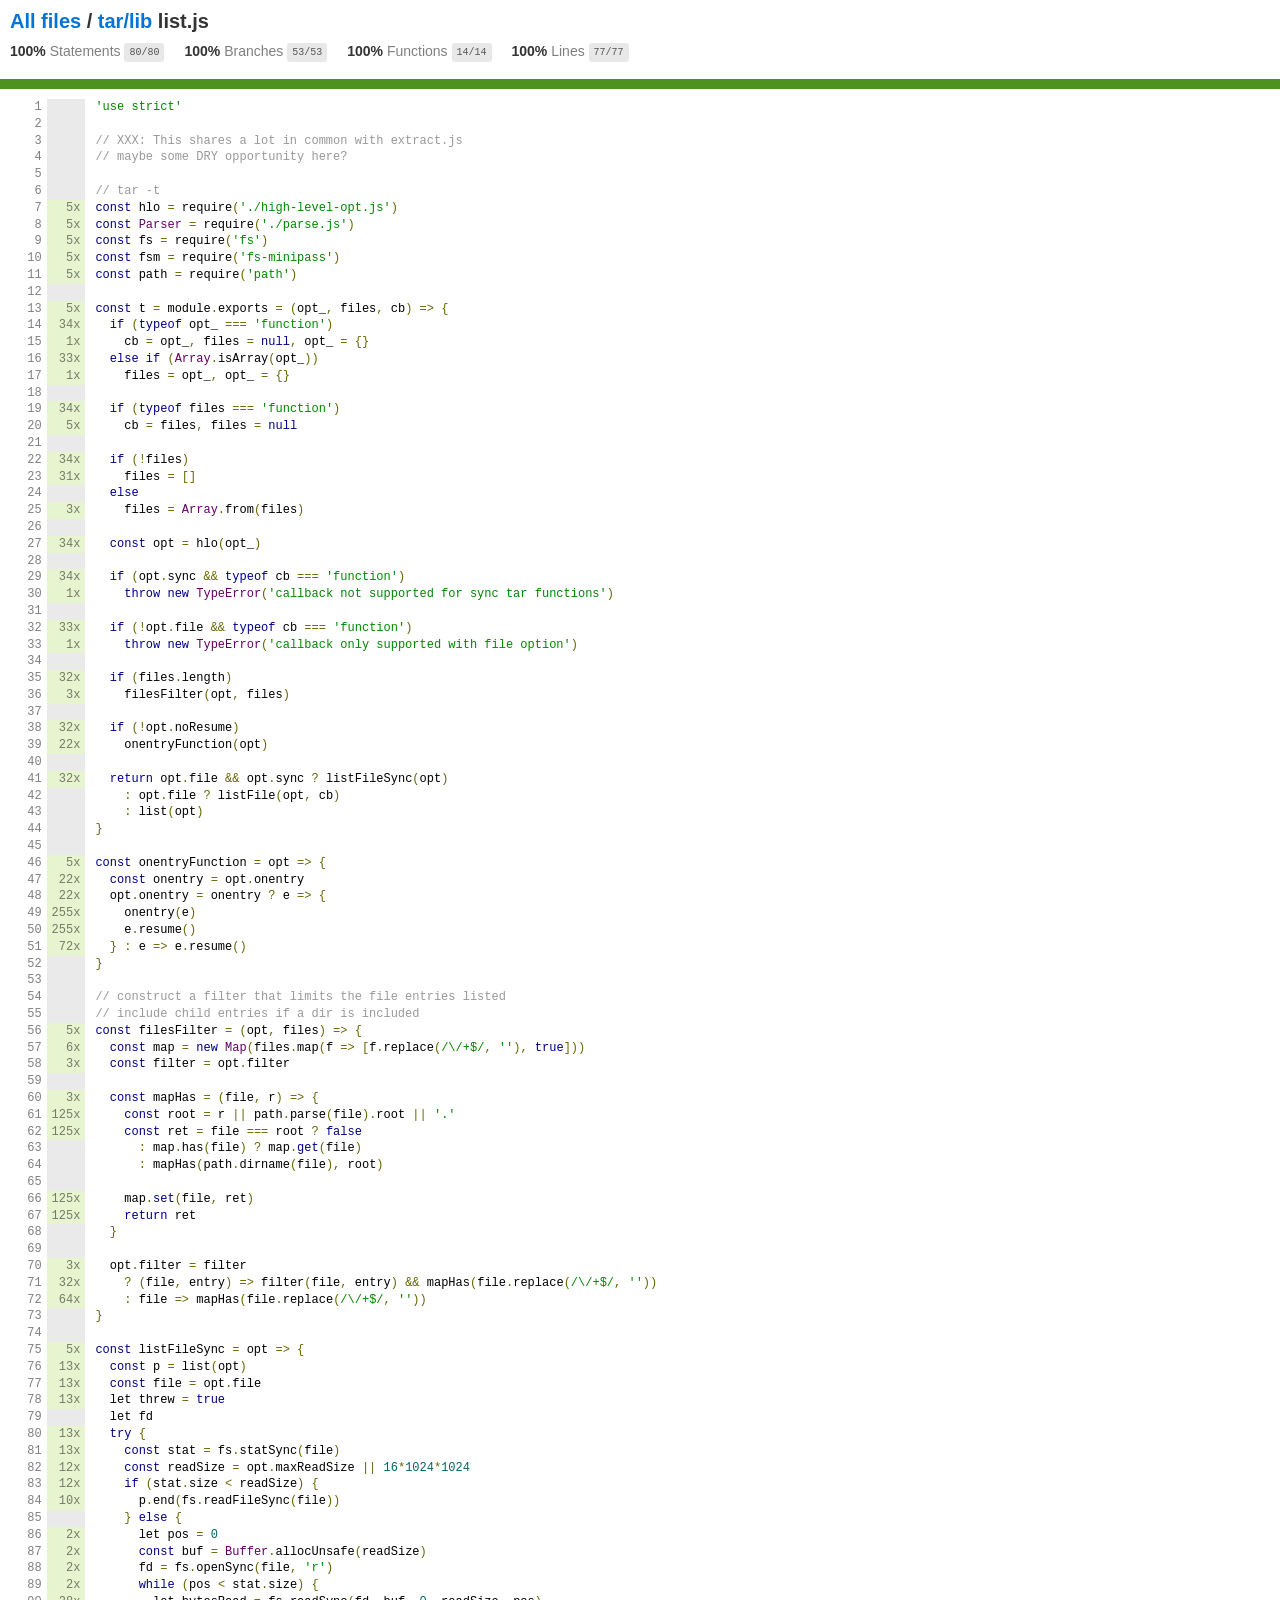
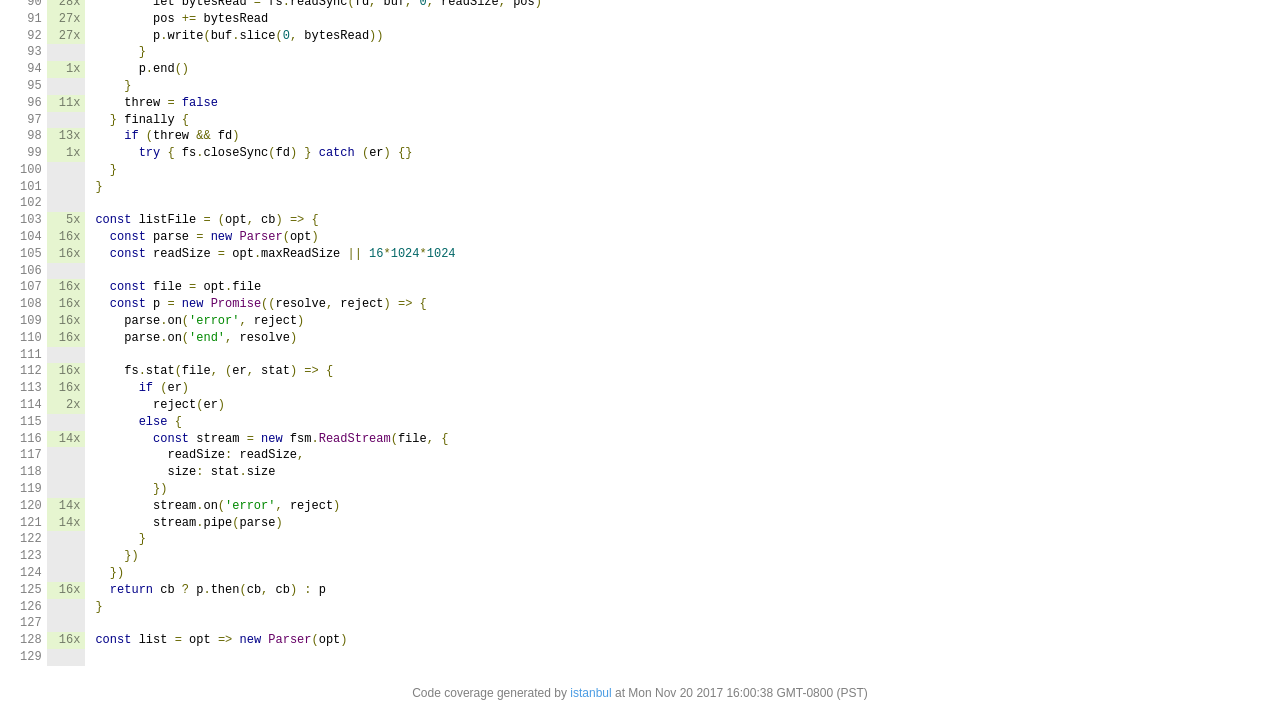
<file: SantanderProject/node_modules/tar/coverage/lcov-report/tar/lib/list.js.html>
<!doctype html>
<html lang="en">
<head>
    <title>Code coverage report for tar/lib/list.js</title>
    <meta charset="utf-8" />
    <link rel="stylesheet" href="../../prettify.css" />
    <link rel="stylesheet" href="../../base.css" />
    <meta name="viewport" content="width=device-width, initial-scale=1">
    <style type='text/css'>
        .coverage-summary .sorter {
            background-image: url(../../sort-arrow-sprite.png);
        }
    </style>
</head>
<body>
<div class='wrapper'>
  <div class='pad1'>
    <h1>
      <a href="../../index.html">All files</a> / <a href="index.html">tar/lib</a> list.js
    </h1>
    <div class='clearfix'>
      <div class='fl pad1y space-right2'>
        <span class="strong">100% </span>
        <span class="quiet">Statements</span>
        <span class='fraction'>80/80</span>
      </div>
      <div class='fl pad1y space-right2'>
        <span class="strong">100% </span>
        <span class="quiet">Branches</span>
        <span class='fraction'>53/53</span>
      </div>
      <div class='fl pad1y space-right2'>
        <span class="strong">100% </span>
        <span class="quiet">Functions</span>
        <span class='fraction'>14/14</span>
      </div>
      <div class='fl pad1y space-right2'>
        <span class="strong">100% </span>
        <span class="quiet">Lines</span>
        <span class='fraction'>77/77</span>
      </div>
    </div>
  </div>
  <div class='status-line high'></div>
<pre><table class="coverage">
<tr><td class="line-count quiet">1
2
3
4
5
6
7
8
9
10
11
12
13
14
15
16
17
18
19
20
21
22
23
24
25
26
27
28
29
30
31
32
33
34
35
36
37
38
39
40
41
42
43
44
45
46
47
48
49
50
51
52
53
54
55
56
57
58
59
60
61
62
63
64
65
66
67
68
69
70
71
72
73
74
75
76
77
78
79
80
81
82
83
84
85
86
87
88
89
90
91
92
93
94
95
96
97
98
99
100
101
102
103
104
105
106
107
108
109
110
111
112
113
114
115
116
117
118
119
120
121
122
123
124
125
126
127
128
129</td><td class="line-coverage quiet"><span class="cline-any cline-neutral">&nbsp;</span>
<span class="cline-any cline-neutral">&nbsp;</span>
<span class="cline-any cline-neutral">&nbsp;</span>
<span class="cline-any cline-neutral">&nbsp;</span>
<span class="cline-any cline-neutral">&nbsp;</span>
<span class="cline-any cline-neutral">&nbsp;</span>
<span class="cline-any cline-yes">5x</span>
<span class="cline-any cline-yes">5x</span>
<span class="cline-any cline-yes">5x</span>
<span class="cline-any cline-yes">5x</span>
<span class="cline-any cline-yes">5x</span>
<span class="cline-any cline-neutral">&nbsp;</span>
<span class="cline-any cline-yes">5x</span>
<span class="cline-any cline-yes">34x</span>
<span class="cline-any cline-yes">1x</span>
<span class="cline-any cline-yes">33x</span>
<span class="cline-any cline-yes">1x</span>
<span class="cline-any cline-neutral">&nbsp;</span>
<span class="cline-any cline-yes">34x</span>
<span class="cline-any cline-yes">5x</span>
<span class="cline-any cline-neutral">&nbsp;</span>
<span class="cline-any cline-yes">34x</span>
<span class="cline-any cline-yes">31x</span>
<span class="cline-any cline-neutral">&nbsp;</span>
<span class="cline-any cline-yes">3x</span>
<span class="cline-any cline-neutral">&nbsp;</span>
<span class="cline-any cline-yes">34x</span>
<span class="cline-any cline-neutral">&nbsp;</span>
<span class="cline-any cline-yes">34x</span>
<span class="cline-any cline-yes">1x</span>
<span class="cline-any cline-neutral">&nbsp;</span>
<span class="cline-any cline-yes">33x</span>
<span class="cline-any cline-yes">1x</span>
<span class="cline-any cline-neutral">&nbsp;</span>
<span class="cline-any cline-yes">32x</span>
<span class="cline-any cline-yes">3x</span>
<span class="cline-any cline-neutral">&nbsp;</span>
<span class="cline-any cline-yes">32x</span>
<span class="cline-any cline-yes">22x</span>
<span class="cline-any cline-neutral">&nbsp;</span>
<span class="cline-any cline-yes">32x</span>
<span class="cline-any cline-neutral">&nbsp;</span>
<span class="cline-any cline-neutral">&nbsp;</span>
<span class="cline-any cline-neutral">&nbsp;</span>
<span class="cline-any cline-neutral">&nbsp;</span>
<span class="cline-any cline-yes">5x</span>
<span class="cline-any cline-yes">22x</span>
<span class="cline-any cline-yes">22x</span>
<span class="cline-any cline-yes">255x</span>
<span class="cline-any cline-yes">255x</span>
<span class="cline-any cline-yes">72x</span>
<span class="cline-any cline-neutral">&nbsp;</span>
<span class="cline-any cline-neutral">&nbsp;</span>
<span class="cline-any cline-neutral">&nbsp;</span>
<span class="cline-any cline-neutral">&nbsp;</span>
<span class="cline-any cline-yes">5x</span>
<span class="cline-any cline-yes">6x</span>
<span class="cline-any cline-yes">3x</span>
<span class="cline-any cline-neutral">&nbsp;</span>
<span class="cline-any cline-yes">3x</span>
<span class="cline-any cline-yes">125x</span>
<span class="cline-any cline-yes">125x</span>
<span class="cline-any cline-neutral">&nbsp;</span>
<span class="cline-any cline-neutral">&nbsp;</span>
<span class="cline-any cline-neutral">&nbsp;</span>
<span class="cline-any cline-yes">125x</span>
<span class="cline-any cline-yes">125x</span>
<span class="cline-any cline-neutral">&nbsp;</span>
<span class="cline-any cline-neutral">&nbsp;</span>
<span class="cline-any cline-yes">3x</span>
<span class="cline-any cline-yes">32x</span>
<span class="cline-any cline-yes">64x</span>
<span class="cline-any cline-neutral">&nbsp;</span>
<span class="cline-any cline-neutral">&nbsp;</span>
<span class="cline-any cline-yes">5x</span>
<span class="cline-any cline-yes">13x</span>
<span class="cline-any cline-yes">13x</span>
<span class="cline-any cline-yes">13x</span>
<span class="cline-any cline-neutral">&nbsp;</span>
<span class="cline-any cline-yes">13x</span>
<span class="cline-any cline-yes">13x</span>
<span class="cline-any cline-yes">12x</span>
<span class="cline-any cline-yes">12x</span>
<span class="cline-any cline-yes">10x</span>
<span class="cline-any cline-neutral">&nbsp;</span>
<span class="cline-any cline-yes">2x</span>
<span class="cline-any cline-yes">2x</span>
<span class="cline-any cline-yes">2x</span>
<span class="cline-any cline-yes">2x</span>
<span class="cline-any cline-yes">28x</span>
<span class="cline-any cline-yes">27x</span>
<span class="cline-any cline-yes">27x</span>
<span class="cline-any cline-neutral">&nbsp;</span>
<span class="cline-any cline-yes">1x</span>
<span class="cline-any cline-neutral">&nbsp;</span>
<span class="cline-any cline-yes">11x</span>
<span class="cline-any cline-neutral">&nbsp;</span>
<span class="cline-any cline-yes">13x</span>
<span class="cline-any cline-yes">1x</span>
<span class="cline-any cline-neutral">&nbsp;</span>
<span class="cline-any cline-neutral">&nbsp;</span>
<span class="cline-any cline-neutral">&nbsp;</span>
<span class="cline-any cline-yes">5x</span>
<span class="cline-any cline-yes">16x</span>
<span class="cline-any cline-yes">16x</span>
<span class="cline-any cline-neutral">&nbsp;</span>
<span class="cline-any cline-yes">16x</span>
<span class="cline-any cline-yes">16x</span>
<span class="cline-any cline-yes">16x</span>
<span class="cline-any cline-yes">16x</span>
<span class="cline-any cline-neutral">&nbsp;</span>
<span class="cline-any cline-yes">16x</span>
<span class="cline-any cline-yes">16x</span>
<span class="cline-any cline-yes">2x</span>
<span class="cline-any cline-neutral">&nbsp;</span>
<span class="cline-any cline-yes">14x</span>
<span class="cline-any cline-neutral">&nbsp;</span>
<span class="cline-any cline-neutral">&nbsp;</span>
<span class="cline-any cline-neutral">&nbsp;</span>
<span class="cline-any cline-yes">14x</span>
<span class="cline-any cline-yes">14x</span>
<span class="cline-any cline-neutral">&nbsp;</span>
<span class="cline-any cline-neutral">&nbsp;</span>
<span class="cline-any cline-neutral">&nbsp;</span>
<span class="cline-any cline-yes">16x</span>
<span class="cline-any cline-neutral">&nbsp;</span>
<span class="cline-any cline-neutral">&nbsp;</span>
<span class="cline-any cline-yes">16x</span>
<span class="cline-any cline-neutral">&nbsp;</span></td><td class="text"><pre class="prettyprint lang-js">'use strict'
&nbsp;
// XXX: This shares a lot in common with extract.js
// maybe some DRY opportunity here?
&nbsp;
// tar -t
const hlo = require('./high-level-opt.js')
const Parser = require('./parse.js')
const fs = require('fs')
const fsm = require('fs-minipass')
const path = require('path')
&nbsp;
const t = module.exports = (opt_, files, cb) =&gt; {
  if (typeof opt_ === 'function')
    cb = opt_, files = null, opt_ = {}
  else if (Array.isArray(opt_))
    files = opt_, opt_ = {}
&nbsp;
  if (typeof files === 'function')
    cb = files, files = null
&nbsp;
  if (!files)
    files = []
  else
    files = Array.from(files)
&nbsp;
  const opt = hlo(opt_)
&nbsp;
  if (opt.sync &amp;&amp; typeof cb === 'function')
    throw new TypeError('callback not supported for sync tar functions')
&nbsp;
  if (!opt.file &amp;&amp; typeof cb === 'function')
    throw new TypeError('callback only supported with file option')
&nbsp;
  if (files.length)
    filesFilter(opt, files)
&nbsp;
  if (!opt.noResume)
    onentryFunction(opt)
&nbsp;
  return opt.file &amp;&amp; opt.sync ? listFileSync(opt)
    : opt.file ? listFile(opt, cb)
    : list(opt)
}
&nbsp;
const onentryFunction = opt =&gt; {
  const onentry = opt.onentry
  opt.onentry = onentry ? e =&gt; {
    onentry(e)
    e.resume()
  } : e =&gt; e.resume()
}
&nbsp;
// construct a filter that limits the file entries listed
// include child entries if a dir is included
const filesFilter = (opt, files) =&gt; {
  const map = new Map(files.map(f =&gt; [f.replace(/\/+$/, ''), true]))
  const filter = opt.filter
&nbsp;
  const mapHas = (file, r) =&gt; {
    const root = r || path.parse(file).root || '.'
    const ret = file === root ? false
      : map.has(file) ? map.get(file)
      : mapHas(path.dirname(file), root)
&nbsp;
    map.set(file, ret)
    return ret
  }
&nbsp;
  opt.filter = filter
    ? (file, entry) =&gt; filter(file, entry) &amp;&amp; mapHas(file.replace(/\/+$/, ''))
    : file =&gt; mapHas(file.replace(/\/+$/, ''))
}
&nbsp;
const listFileSync = opt =&gt; {
  const p = list(opt)
  const file = opt.file
  let threw = true
  let fd
  try {
    const stat = fs.statSync(file)
    const readSize = opt.maxReadSize || 16*1024*1024
    if (stat.size &lt; readSize) {
      p.end(fs.readFileSync(file))
    } else {
      let pos = 0
      const buf = Buffer.allocUnsafe(readSize)
      fd = fs.openSync(file, 'r')
      while (pos &lt; stat.size) {
        let bytesRead = fs.readSync(fd, buf, 0, readSize, pos)
        pos += bytesRead
        p.write(buf.slice(0, bytesRead))
      }
      p.end()
    }
    threw = false
  } finally {
    if (threw &amp;&amp; fd)
      try { fs.closeSync(fd) } catch (er) {}
  }
}
&nbsp;
const listFile = (opt, cb) =&gt; {
  const parse = new Parser(opt)
  const readSize = opt.maxReadSize || 16*1024*1024
&nbsp;
  const file = opt.file
  const p = new Promise((resolve, reject) =&gt; {
    parse.on('error', reject)
    parse.on('end', resolve)
&nbsp;
    fs.stat(file, (er, stat) =&gt; {
      if (er)
        reject(er)
      else {
        const stream = new fsm.ReadStream(file, {
          readSize: readSize,
          size: stat.size
        })
        stream.on('error', reject)
        stream.pipe(parse)
      }
    })
  })
  return cb ? p.then(cb, cb) : p
}
&nbsp;
const list = opt =&gt; new Parser(opt)
&nbsp;</pre></td></tr>
</table></pre>
<div class='push'></div><!-- for sticky footer -->
</div><!-- /wrapper -->
<div class='footer quiet pad2 space-top1 center small'>
  Code coverage
  generated by <a href="https://istanbul.js.org/" target="_blank">istanbul</a> at Mon Nov 20 2017 16:00:38 GMT-0800 (PST)
</div>
</div>
<script src="../../prettify.js"></script>
<script>
window.onload = function () {
        if (typeof prettyPrint === 'function') {
            prettyPrint();
        }
};
</script>
<script src="../../sorter.js"></script>
</body>
</html>
</file>
<file: SantanderProject/node_modules/tar/coverage/lcov-report/prettify.css>
.pln{color:#000}@media screen{.str{color:#080}.kwd{color:#008}.com{color:#800}.typ{color:#606}.lit{color:#066}.pun,.opn,.clo{color:#660}.tag{color:#008}.atn{color:#606}.atv{color:#080}.dec,.var{color:#606}.fun{color:red}}@media print,projection{.str{color:#060}.kwd{color:#006;font-weight:bold}.com{color:#600;font-style:italic}.typ{color:#404;font-weight:bold}.lit{color:#044}.pun,.opn,.clo{color:#440}.tag{color:#006;font-weight:bold}.atn{color:#404}.atv{color:#060}}pre.prettyprint{padding:2px;border:1px solid #888}ol.linenums{margin-top:0;margin-bottom:0}li.L0,li.L1,li.L2,li.L3,li.L5,li.L6,li.L7,li.L8{list-style-type:none}li.L1,li.L3,li.L5,li.L7,li.L9{background:#eee}
</file>
<file: SantanderProject/node_modules/tar/coverage/lcov-report/base.css>
body, html {
  margin:0; padding: 0;
  height: 100%;
}
body {
    font-family: Helvetica Neue, Helvetica, Arial;
    font-size: 14px;
    color:#333;
}
.small { font-size: 12px; }
*, *:after, *:before {
  -webkit-box-sizing:border-box;
     -moz-box-sizing:border-box;
          box-sizing:border-box;
  }
h1 { font-size: 20px; margin: 0;}
h2 { font-size: 14px; }
pre {
    font: 12px/1.4 Consolas, "Liberation Mono", Menlo, Courier, monospace;
    margin: 0;
    padding: 0;
    -moz-tab-size: 2;
    -o-tab-size:  2;
    tab-size: 2;
}
a { color:#0074D9; text-decoration:none; }
a:hover { text-decoration:underline; }
.strong { font-weight: bold; }
.space-top1 { padding: 10px 0 0 0; }
.pad2y { padding: 20px 0; }
.pad1y { padding: 10px 0; }
.pad2x { padding: 0 20px; }
.pad2 { padding: 20px; }
.pad1 { padding: 10px; }
.space-left2 { padding-left:55px; }
.space-right2 { padding-right:20px; }
.center { text-align:center; }
.clearfix { display:block; }
.clearfix:after {
  content:'';
  display:block;
  height:0;
  clear:both;
  visibility:hidden;
  }
.fl { float: left; }
@media only screen and (max-width:640px) {
  .col3 { width:100%; max-width:100%; }
  .hide-mobile { display:none!important; }
}

.quiet {
  color: #7f7f7f;
  color: rgba(0,0,0,0.5);
}
.quiet a { opacity: 0.7; }

.fraction {
  font-family: Consolas, 'Liberation Mono', Menlo, Courier, monospace;
  font-size: 10px;
  color: #555;
  background: #E8E8E8;
  padding: 4px 5px;
  border-radius: 3px;
  vertical-align: middle;
}

div.path a:link, div.path a:visited { color: #333; }
table.coverage {
  border-collapse: collapse;
  margin: 10px 0 0 0;
  padding: 0;
}

table.coverage td {
  margin: 0;
  padding: 0;
  vertical-align: top;
}
table.coverage td.line-count {
    text-align: right;
    padding: 0 5px 0 20px;
}
table.coverage td.line-coverage {
    text-align: right;
    padding-right: 10px;
    min-width:20px;
}

table.coverage td span.cline-any {
    display: inline-block;
    padding: 0 5px;
    width: 100%;
}
.missing-if-branch {
    display: inline-block;
    margin-right: 5px;
    border-radius: 3px;
    position: relative;
    padding: 0 4px;
    background: #333;
    color: yellow;
}

.skip-if-branch {
    display: none;
    margin-right: 10px;
    position: relative;
    padding: 0 4px;
    background: #ccc;
    color: white;
}
.missing-if-branch .typ, .skip-if-branch .typ {
    color: inherit !important;
}
.coverage-summary {
  border-collapse: collapse;
  width: 100%;
}
.coverage-summary tr { border-bottom: 1px solid #bbb; }
.keyline-all { border: 1px solid #ddd; }
.coverage-summary td, .coverage-summary th { padding: 10px; }
.coverage-summary tbody { border: 1px solid #bbb; }
.coverage-summary td { border-right: 1px solid #bbb; }
.coverage-summary td:last-child { border-right: none; }
.coverage-summary th {
  text-align: left;
  font-weight: normal;
  white-space: nowrap;
}
.coverage-summary th.file { border-right: none !important; }
.coverage-summary th.pct { }
.coverage-summary th.pic,
.coverage-summary th.abs,
.coverage-summary td.pct,
.coverage-summary td.abs { text-align: right; }
.coverage-summary td.file { white-space: nowrap;  }
.coverage-summary td.pic { min-width: 120px !important;  }
.coverage-summary tfoot td { }

.coverage-summary .sorter {
    height: 10px;
    width: 7px;
    display: inline-block;
    margin-left: 0.5em;
    background: url(sort-arrow-sprite.png) no-repeat scroll 0 0 transparent;
}
.coverage-summary .sorted .sorter {
    background-position: 0 -20px;
}
.coverage-summary .sorted-desc .sorter {
    background-position: 0 -10px;
}
.status-line {  height: 10px; }
/* dark red */
.red.solid, .status-line.low, .low .cover-fill { background:#C21F39 }
.low .chart { border:1px solid #C21F39 }
/* medium red */
.cstat-no, .fstat-no, .cbranch-no, .cbranch-no { background:#F6C6CE }
/* light red */
.low, .cline-no { background:#FCE1E5 }
/* light green */
.high, .cline-yes { background:rgb(230,245,208) }
/* medium green */
.cstat-yes { background:rgb(161,215,106) }
/* dark green */
.status-line.high, .high .cover-fill { background:rgb(77,146,33) }
.high .chart { border:1px solid rgb(77,146,33) }


.medium .chart { border:1px solid #666; }
.medium .cover-fill { background: #666; }

.cbranch-no { background:  yellow !important; color: #111; }

.cstat-skip { background: #ddd; color: #111; }
.fstat-skip { background: #ddd; color: #111 !important; }
.cbranch-skip { background: #ddd !important; color: #111; }

span.cline-neutral { background: #eaeaea; }
.medium { background: #eaeaea; }

.cover-fill, .cover-empty {
  display:inline-block;
  height: 12px;
}
.chart {
  line-height: 0;
}
.cover-empty {
    background: white;
}
.cover-full {
    border-right: none !important;
}
pre.prettyprint {
    border: none !important;
    padding: 0 !important;
    margin: 0 !important;
}
.com { color: #999 !important; }
.ignore-none { color: #999; font-weight: normal; }

.wrapper {
  min-height: 100%;
  height: auto !important;
  height: 100%;
  margin: 0 auto -48px;
}
.footer, .push {
  height: 48px;
}
</file>
